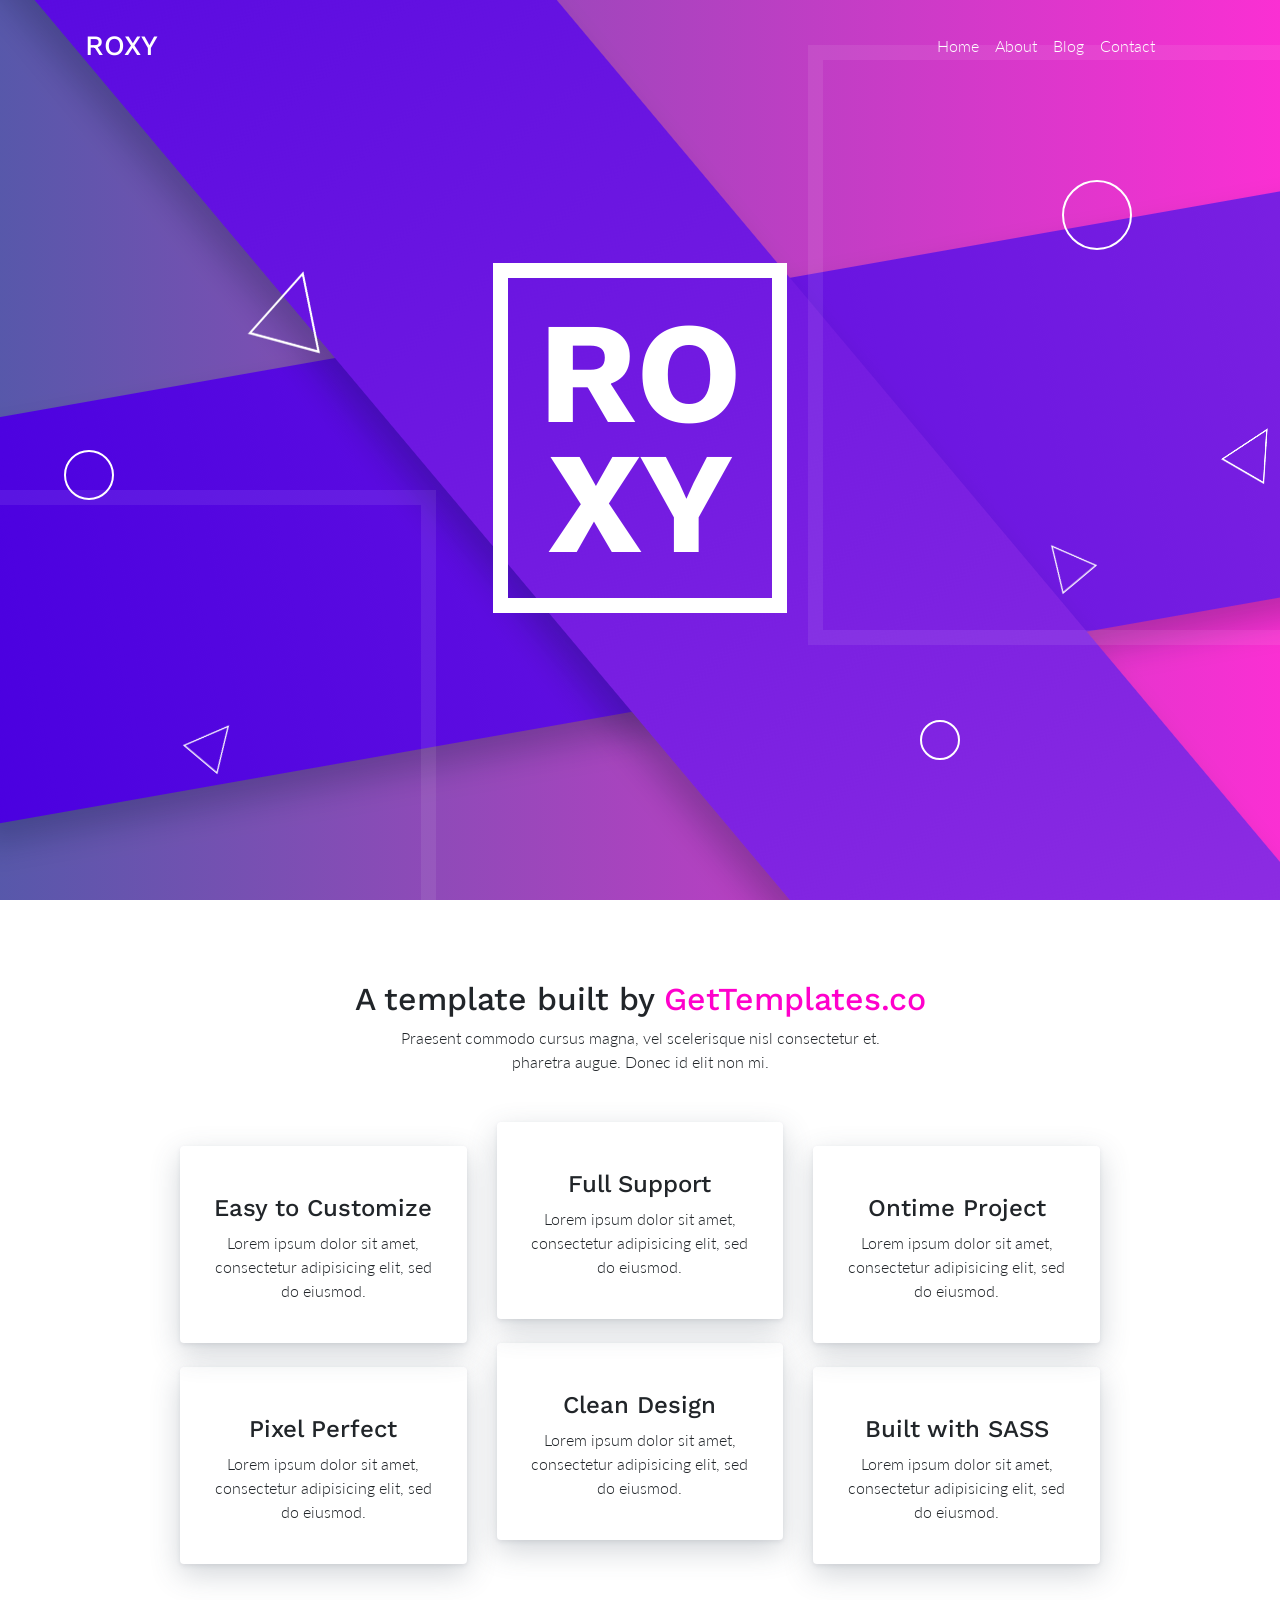
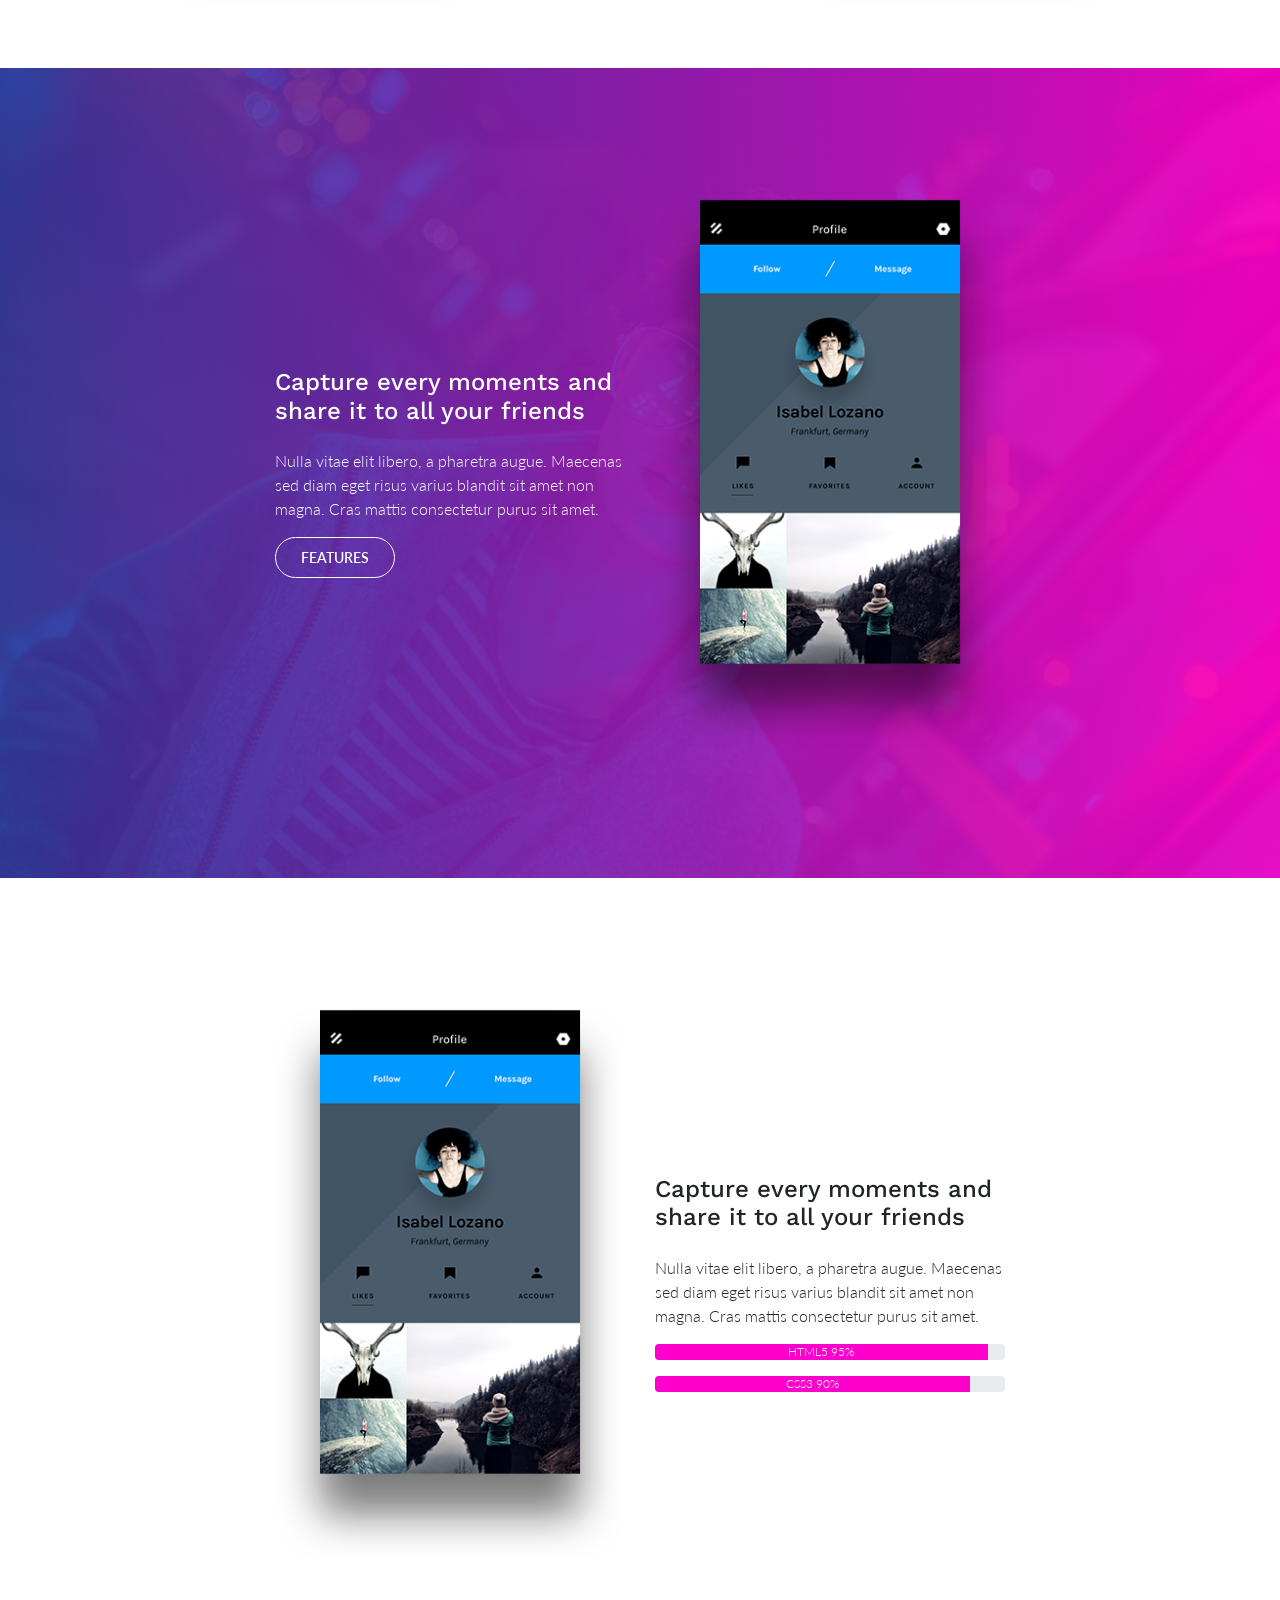
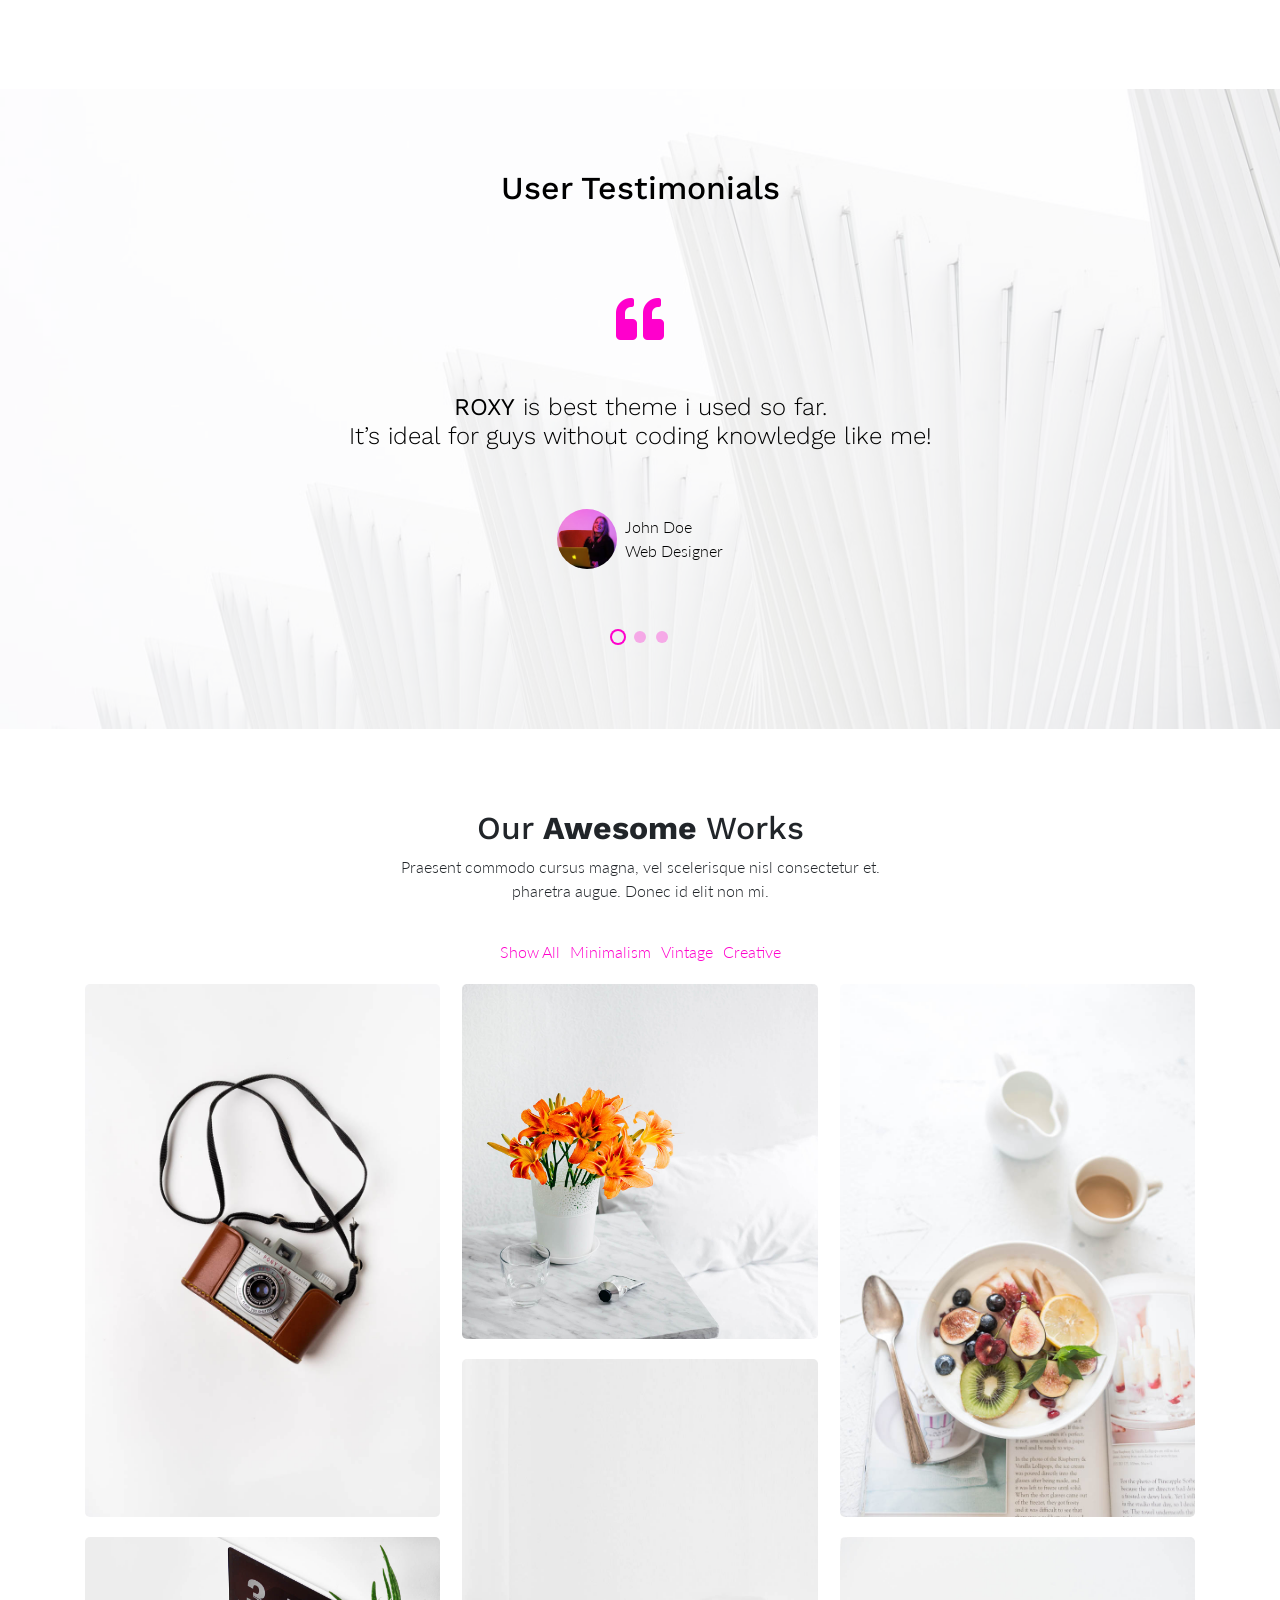
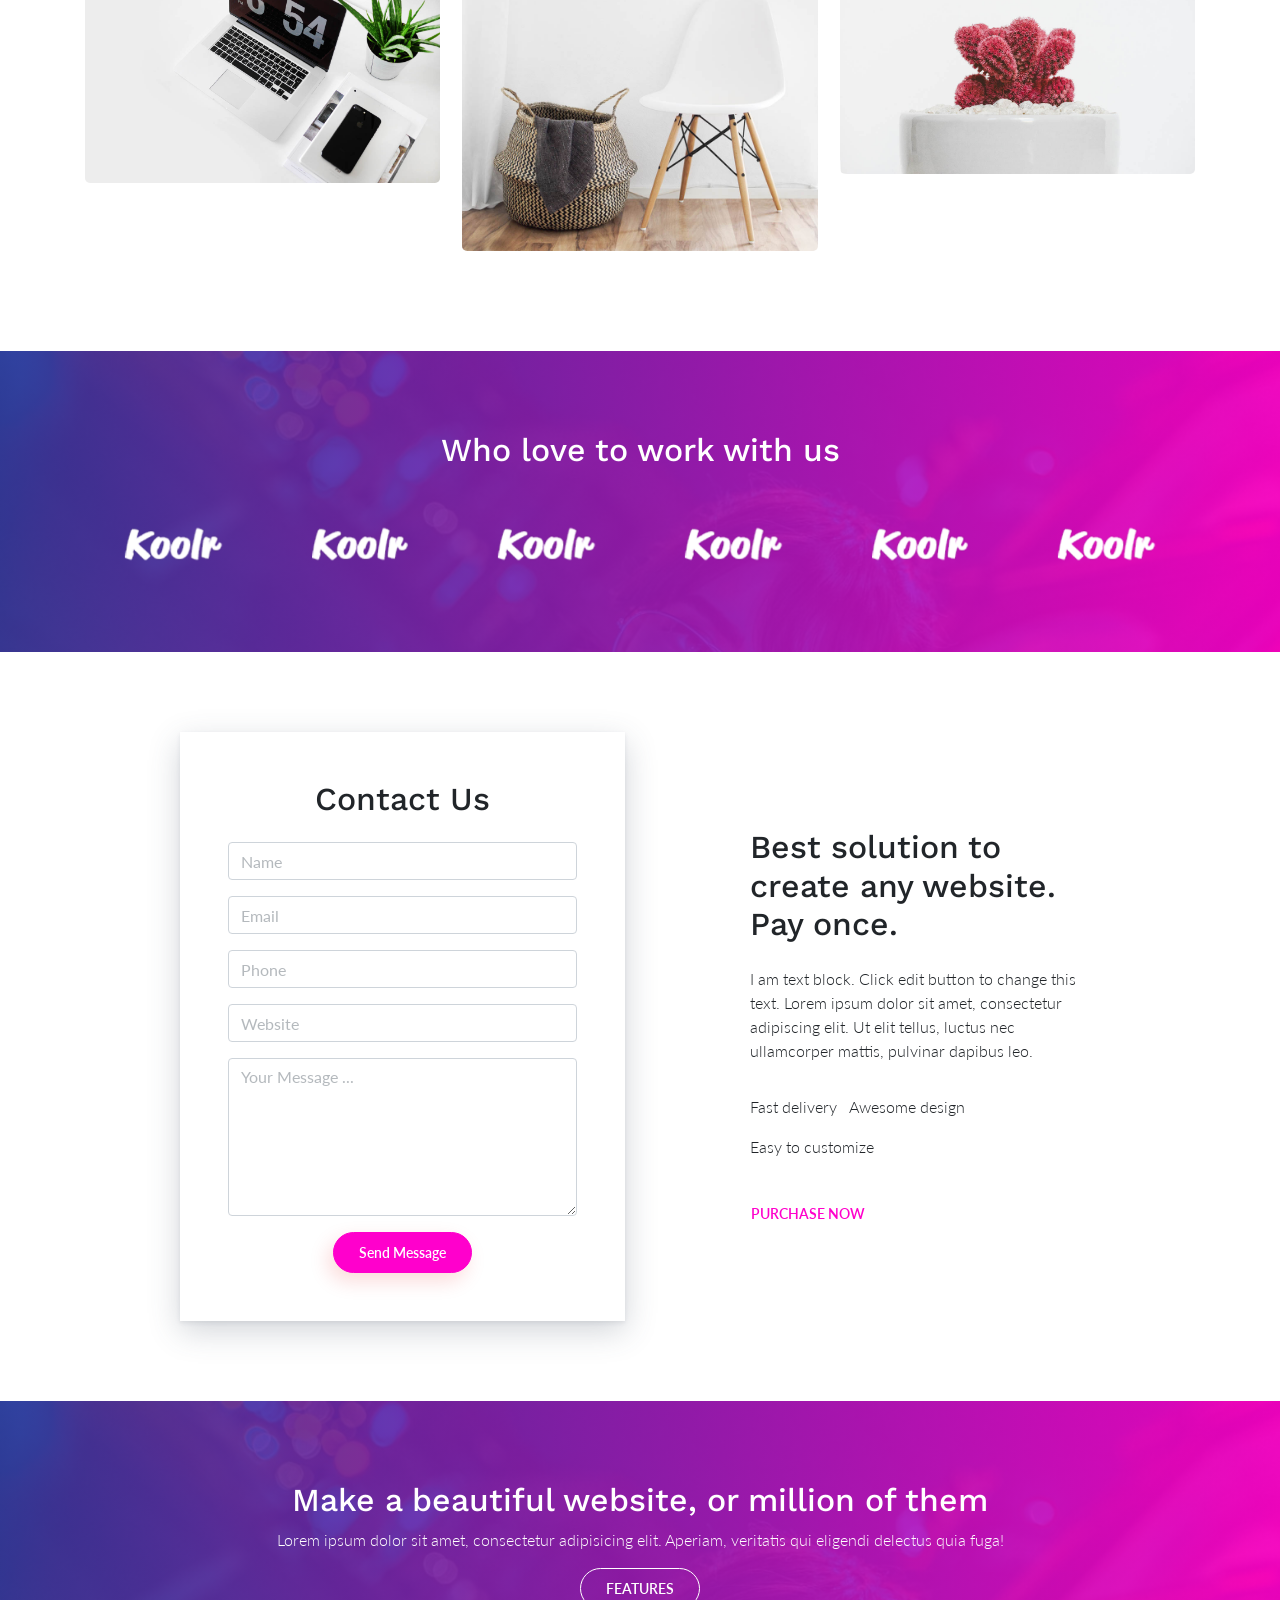
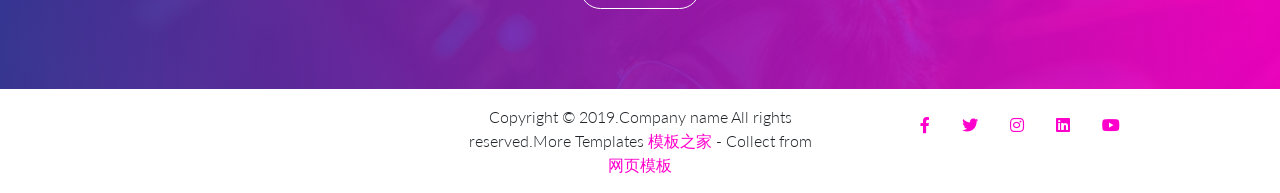
<file: index.html>
<!DOCTYPE html>
<html lang="en">

<head>
    <meta charset="utf-8">
    <meta http-equiv="X-UA-Compatible" content="IE=edge">
    <title>Home</title>
    <meta name="description" content="Roxy">
    <meta name="viewport" content="width=device-width, initial-scale=1, shrink-to-fit=no">

    <!-- External CSS -->
    <link rel="stylesheet" href="vendor/bootstrap/bootstrap.min.css">
    <link rel="stylesheet" href="vendor/select2/select2.min.css">
    <link rel="stylesheet" href="vendor/owlcarousel/owl.carousel.min.css">
    <link rel="stylesheet" href="vendor/lightcase/lightcase.css">
     <link rel="stylesheet" href="css/aos.css" />

    <!-- Fonts -->
    <link href="https://fonts.googleapis.com/css?family=Lato:300,400|Work+Sans:300,400,700" rel="stylesheet">

    <!-- CSS -->
    <link rel="stylesheet" href="css/style.min.css">
    <link rel="stylesheet" href="https://cdn.linearicons.com/free/1.0.0/icon-font.min.css">
    <link rel="stylesheet" href="https://use.fontawesome.com/releases/v5.8.1/css/all.css" integrity="sha384-50oBUHEmvpQ+1lW4y57PTFmhCaXp0ML5d60M1M7uH2+nqUivzIebhndOJK28anvf" crossorigin="anonymous">

    <!-- Modernizr JS for IE8 support of HTML5 elements and media queries -->
    <script src="js/modernizr.js"></script>

</head>
<body data-spy="scroll" data-target="#navbar" class="static-layout">
	<nav id="header-navbar" class="navbar navbar-expand-lg py-4">
    <div class="container">
        <a class="navbar-brand d-flex align-items-center text-white" href="/">
            <h3 class="font-weight-bolder mb-0">ROXY</h3>
        </a>
        <button class="navbar-toggler" type="button" data-toggle="collapse" data-target="#navbar-nav-header" aria-controls="navbar-nav-header" aria-expanded="false" aria-label="Toggle navigation">
            <span class="lnr lnr-menu"></span>
        </button>
        <div class="collapse navbar-collapse" id="navbar-nav-header">
            <ul class="navbar-nav ml-auto">
                <li class="nav-item">
                    <a class="nav-link" href="/">Home</a>
                </li>
                <li class="nav-item">
                    <a class="nav-link" href="about.html">About</a>
                </li>
                <li class="nav-item">
                    <a class="nav-link" href="blog.html">Blog</a>
                </li>
                <li class="nav-item">
                    <a class="nav-link" href="contact.html">Contact</a>
                </li>
                <li class="nav-item">
                    <a id="side-search-open" class="nav-link" href="#">
                        <span class="lnr lnr-magnifier"></span>
                    </a>
                </li>
                 <li class="nav-item only-desktop">
                    <a class="nav-link" id="side-nav-open" href="#">
                        <span class="lnr lnr-menu"></span>
                    </a>
                </li>
            </ul>
        </div>
    </div>
</nav>

<div id="side-nav" class="sidenav">
	<a href="javascript:void(0)" id="side-nav-close">&times;</a>
	
	<div class="sidenav-content">
		<p>
			Kuncen WB1, Wirobrajan 10010, DIY
		</p>
		<p>
			<span class="fs-16 primary-color">(+68) 120034509</span>
		</p>
		<p>info@yourdomain.com</p>
	</div>
</div><div id="side-search" class="sidenav">
	<a href="javascript:void(0)" id="side-search-close">&times;</a>
	<div class="sidenav-content">
		<form action="">

			<div class="input-group md-form form-sm form-2 pl-0">
			  <input class="form-control my-0 py-1 red-border" type="text" placeholder="Search" aria-label="Search">
			  <div class="input-group-append">
			    <button class="input-group-text red lighten-3" id="basic-text1">
			    	<span class="lnr lnr-magnifier"></span>
			    </button>
			  </div>
			</div>

		</form>
	</div>
	
</div>	<div class="jumbotron d-flex align-items-center">
  <div class="container text-center">
    <h1 class="display-1 mb-4">RO<br>XY</h1>
  </div>
  <div class="rectangle-1"></div>
  <div class="rectangle-2"></div>
  <div class="rectangle-transparent-1"></div>
  <div class="rectangle-transparent-2"></div>
  <div class="circle-1"></div>
  <div class="circle-2"></div>
  <div class="circle-3"></div>
  <div class="triangle triangle-1">
  	<img src="img/obj_triangle.png" alt="">
  </div>
  <div class="triangle triangle-2">
  	<img src="img/obj_triangle.png" alt="">
  </div>
  <div class="triangle triangle-3">
  	<img src="img/obj_triangle.png" alt="">
  </div>
  <div class="triangle triangle-4">
  	<img src="img/obj_triangle.png" alt="">
  </div>
</div>	<!-- Features Section-->
<section id="features" class="bg-white">
    <div class="container">
        <div class="section-content">
            <!-- Section Title -->
            <div class="title-wrap mb-5" data-aos="fade-up">
                <h2 class="section-title">
                    A template built by <a href="https://gettemplates.co" target="_blank">GetTemplates.co</a>
                </h2>
                <p class="section-sub-title">Praesent commodo cursus magna, vel scelerisque nisl consectetur et. <br> pharetra augue. Donec id elit non mi.</p>
            </div>
            <!-- End of Section Title -->
            <div class="row">
                <!-- Features Holder-->
                <div class="col-md-10 offset-md-1 features-holder">
                    <div class="row">
                        <!-- Features Item -->
                        <div class="col-md-4 col-sm-12 text-center mt-4">
                            <div class="shadow rounded feature-item p-4 mb-4" data-aos="fade-up">
                                <div class="my-4">
                                    <i class="lnr lnr-cog fs-40"></i>
                                </div>
                                <h4>Easy to Customize</h4>
                                <p>Lorem ipsum dolor sit amet, consectetur adipisicing elit, sed do eiusmod.</p>
                            </div>
                            <div class="shadow rounded feature-item p-4 mb-4" data-aos="fade-up">
                                <div class="my-4">
                                    <i class="lnr lnr-frame-contract fs-40"></i>
                                </div>
                                <h4>Pixel Perfect</h4>
                                <p>Lorem ipsum dolor sit amet, consectetur adipisicing elit, sed do eiusmod.</p>
                            </div>
                        </div>
                        <!-- End of Feature Item -->
                        <!-- Features Item -->
                        <div class="col-md-4 col-sm-12 text-center">
                            <div class="shadow rounded feature-item p-4 mb-4" data-aos="fade-up">
                                <div class="my-4">
                                    <i class="lnr lnr-bubble fs-40"></i>
                                </div>
                                <h4>Full Support</h4>
                                <p>Lorem ipsum dolor sit amet, consectetur adipisicing elit, sed do eiusmod.</p>
                            </div>
                            <div class="shadow rounded feature-item p-4 mb-4" data-aos="fade-up">
                                <div class="my-4">
                                    <i class="lnr lnr-magic-wand fs-40"></i>
                                </div>
                                <h4>Clean Design</h4>
                                <p>Lorem ipsum dolor sit amet, consectetur adipisicing elit, sed do eiusmod.</p>
                            </div>
                        </div>
                        <!-- End of Feature Item -->
                        <!-- Features Item -->
                        <div class="col-md-4 col-sm-12 text-center mt-4">
                            <div class="shadow rounded feature-item p-4 mb-4" data-aos="fade-up">
                                <div class="my-4">
                                    <i class="lnr lnr-clock fs-40"></i>
                                </div>
                                <h4>Ontime Project</h4>
                                <p>Lorem ipsum dolor sit amet, consectetur adipisicing elit, sed do eiusmod.</p>
                            </div>
                            <div class="shadow rounded feature-item p-4 mb-4" data-aos="fade-up">
                                <div class="my-4">
                                    <i class="lnr lnr-thumbs-up fs-40"></i>
                                </div>
                                <h4>Built with SASS</h4>
                                <p>Lorem ipsum dolor sit amet, consectetur adipisicing elit, sed do eiusmod.</p>
                            </div>
                        </div>
                        <!-- End of Feature Item -->
                    </div>
                </div>
                <!-- End of Features Holder-->
            </div>
        </div>
    </div>
</section>
<!-- End of Features Section-->	<section id="section-featurettes" class="featurettes overlay bg-fixed" style="background-image: url(img/bg.jpg);">

    <div class="container">
        <div class="section-content">
            <div class="row">
                <div class="col-md-12">
                    <div class="row align-items-center text-white">

                        <div class="col-md-4 offset-md-2 col-sm-6" data-aos="fade-right">
                            <h4 class="mb-4">Capture every moments and share it to all your friends</h4>
                            <p>Nulla vitae elit libero, a pharetra augue. Maecenas sed diam eget risus varius blandit sit amet non magna. Cras mattis consectetur purus sit amet.</p>
                            <button type="button" class="btn btn-outline-primary">FEATURES</button>
                        </div><!--/ .col-md-4.col-md-offset-2.col-sm-6 -->

                        <div class="col-md-4 offset-md-right-2 col-sm-6" data-aos="flip-right">
                            <img class="my-5" src="img/app-profile-mockup.png" alt="">
                        </div><!--/ .col-md-4.col-md-offset-right-2.col-sm-6 -->

                    </div><!--/ .featurettes-item -->

                </div><!--/ .col-md-12 -->

            </div><!--/ .row -->
        </div>
    </div><!--/ .container -->

</section>	<section id="section-featurettes" class="featurettes">

    <div class="container">
        <div class="section-content">
            <div class="row">
                <div class="col-md-12">
                    <div class="row align-items-center">

                        <div class="col-md-4 offset-md-2 col-sm-6" data-aos="flip-left">
                            <img class="my-5" src="img/app-profile-mockup.png" alt="">
                        </div><!--/ .col-md-4.col-md-offset-right-2.col-sm-6 -->

                        <div class="col-md-4 offset-md-right-2 col-sm-6" data-aos="fade-left">
                            <h4 class="mb-4">Capture every moments and share it to all your friends</h4>
                            <p>Nulla vitae elit libero, a pharetra augue. Maecenas sed diam eget risus varius blandit sit amet non magna. Cras mattis consectetur purus sit amet.</p>
                            <div class="progress mb-3">
                                <div class="progress-bar" role="progressbar" style="width: 95%;" aria-valuenow="95" aria-valuemin="0" aria-valuemax="100">HTML5 95%</div>
                            </div>
                            <div class="progress">
                                <div class="progress-bar" role="progressbar" style="width: 90%;" aria-valuenow="90" aria-valuemin="0" aria-valuemax="100">CSS3 90%</div>
                            </div>
                        </div><!--/ .col-md-4.col-md-offset-2.col-sm-6 -->

                    </div><!--/ .featurettes-item -->

                </div><!--/ .col-md-12 -->

            </div><!--/ .row -->
        </div>
    </div><!--/ .container -->

</section>	<!-- Testimonial Section-->
<section id="testimonial" class="section-padding bg-fixed bg-white overlay" style="background-image: url(img/bg-white.jpg);">
    <div class="container">
        <div class="section-content" data-aos="fade-up">
            <div class="heading-section text-center">
                <h2>
                    User Testimonials
                </h2>
            </div>
            <div class="row">
                <!-- Testimonial -->
                <div class="testi-content testi-carousel owl-carousel">
                    <div class="testi-item text-center">
                        <i class="testi-icon fa fa-3x fa-quote-left"></i>
                        <h4 class="testi-text"><b>ROXY</b> is best theme i used so far.<br> It’s ideal for guys without coding knowledge like me!</h4>
                        <div class="testi-meta-inner d-flex justify-content-center align-items-center">
                            <div class="testi-img mr-2">
                                <img src="img/testi-1.jpg" alt="">
                            </div>
                            <div class="testi-details">
                                <p class="testi-author mb-0 font-weight-bolder">John Doe</p>
                                <p class="testi-desc mb-0">Web Designer</p>
                            </div>
                        </div>
                        
                    </div>
                    <div class="testi-item text-center">
                        <i class="testi-icon fa fa-3x fa-quote-left"></i>
                        <h4 class="testi-text">Lorem ipsum dolor sit amet, consectetur adipisicing elit. Adipisci <br> non doloribus ut, alias doloremque perspiciatis.</h4>
                        <div class="testi-meta-inner d-flex justify-content-center align-items-center">
                            <div class="testi-img mr-2">
                                <img src="img/testi-1.jpg" alt="">
                            </div>
                            <div class="testi-details">
                                <p class="testi-author mb-0 font-weight-bolder">John Doe</p>
                                <p class="testi-desc mb-0">Web Designer</p>
                            </div>
                        </div>
                    </div>
                     <div class="testi-item text-center">
                        <i class="testi-icon fa fa-3x fa-quote-left"></i>
                        <h4 class="testi-text">Lorem ipsum dolor sit amet, consectetur adipisicing elit. Adipisci <br> non doloribus ut, alias doloremque perspiciatis.</h4>
                        <div class="testi-meta-inner d-flex justify-content-center align-items-center">
                            <div class="testi-img mr-2">
                                <img src="img/testi-1.jpg" alt="">
                            </div>
                            <div class="testi-details">
                                <p class="testi-author mb-0 font-weight-bolder">John Doe</p>
                                <p class="testi-desc mb-0">Web Designer</p>
                            </div>
                        </div>
                    </div>
                </div>
                <!-- End of Testimonial -->
            </div>
        </div>
    </div>
</section>
<!-- End of Testimonial Section-->	<!-- Portfolio Section -->
<section id="portfolio" class="bg-white">
    <div class="container">
        <div class="section-content">
            <!-- Section Title -->
            <div class="title-wrap">
                <h2 class="section-title">Our <b>Awesome</b> Works</h2>
                <p class="section-sub-title">Praesent commodo cursus magna, vel scelerisque nisl consectetur et. <br> pharetra augue. Donec id elit non mi.</p>
            </div>
            <!-- End of Section Title -->
            <div class="row">
                <!-- Portfolio Holder -->
                <div class="col-md-12 portfolio-holder mt-3">
                    <!-- Btn Filter -->
                    <div class="filter-button-group btn-filter d-flex justify-content-center">
                        <a tabindex="0" class="is-checked" data-filter="*">Show All</a>
                        <a tabindex="0" data-filter=".minimalism">Minimalism</a>
                        <a tabindex="0" data-filter=".vintage">Vintage</a>
                        <a tabindex="0" data-filter=".creative">Creative</a>
                    </div>
                    <!-- End of Btn Filter -->
                    <!-- Portfolio Content -->
                    <div class="grid-portfolio">
                        <div class="grid-sizer"></div>
                        <div class="gutter-sizer"></div>
                        <!-- Portfolio Item -->
                        <div class="grid-item minimalism" data-aos="fade-up">
                            <div class="grid-item-wrapper">
                                <img src="img/photo-1.jpg" alt="portfolio-img" class="portfolio-item">
                                <div class="grid-info">
                                    <div class="grid-link d-flex justify-content-center">
                                        <a class="img-pop" data-rel="lightcase" href="img/photo-1.jpg" title="Photo-1">
                                            <span class="lnr lnr-move"></span>
                                        </a>
                                        <a class="ext-link" href="https://unsplash.com/" target="_blank">
                                            <span class="lnr lnr-link"></span>
                                        </a>
                                    </div>
                                    <div class="grid-title">
                                        <h4>Camera</h4>
                                    </div>
                                </div>

                            </div>
                        </div>
                        <!-- End of Portfolio Item -->
                        <!-- Portfolio Item -->
                        <div class="grid-item vintage" data-aos="fade-up">
                            <div class="grid-item-wrapper">
                                <img src="img/photo-6.jpg" alt="portfolio-img" class="portfolio-item">
                                <div class="grid-info">
                                    <div class="grid-link d-flex justify-content-center">
                                        <a class="img-pop" data-rel="lightcase" href="img/photo-6.jpg" title="Ship">
                                            <span class="lnr lnr-move"></span>
                                        </a>
                                        <a class="ext-link" href="https://unsplash.com/" target="_blank">
                                            <span class="lnr lnr-link"></span>
                                        </a>
                                    </div>
                                    <div class="grid-title">
                                        <h4>Flower</h4>
                                    </div>
                                </div>

                            </div>
                        </div>
                        <!-- End of Portfolio Item -->
                        <!-- Portfolio Item -->
                        <div class="grid-item creative grid-item-height" data-aos="fade-up">
                            <div class="grid-item-wrapper">
                                <img src="img/photo-2.jpg" alt="portfolio-img" class="portfolio-item">
                                <div class="grid-info">
                                    <div class="grid-link d-flex justify-content-center">
                                        <a class="img-pop" data-rel="lightcase" href="img/photo-2.jpg" title="Tracy Portrait">
                                            <span class="lnr lnr-move"></span>
                                        </a>
                                        <a class="ext-link" href="https://unsplash.com/" target="_blank">
                                            <span class="lnr lnr-link"></span>
                                        </a>
                                    </div>
                                    <div class="grid-title">
                                        <h4>Breakfast</h4>
                                    </div>
                                </div>

                            </div>
                        </div>
                        <!-- End of Portfolio Item -->
                        <!-- Portfolio Item -->
                        <div class="grid-item creative" data-aos="fade-up">
                            <div class="grid-item-wrapper">
                                <img src="img/photo-7.jpg" alt="portfolio-img" class="portfolio-item">
                                <div class="grid-info">
                                    <div class="grid-link d-flex justify-content-center">
                                        <a class="img-pop" data-rel="lightcase" href="img/photo-7.jpg" title="Guitar">
                                            <span class="lnr lnr-move"></span>
                                        </a>
                                        <a class="ext-link" href="https://unsplash.com/" target="_blank">
                                            <span class="lnr lnr-link"></span>
                                        </a>
                                    </div>
                                    <div class="grid-title">
                                        <h4>Chair</h4>
                                    </div>
                                </div>

                            </div>
                        </div>
                        <!-- End of Portfolio Item -->
                        <!-- Portfolio Item -->
                        <div class="grid-item vintage" data-aos="fade-up">
                            <div class="grid-item-wrapper">
                                <img src="img/photo-4.jpg" alt="portfolio-img" class="portfolio-item">
                                <div class="grid-info">
                                    <div class="grid-link d-flex justify-content-center">
                                        <a class="img-pop" data-rel="lightcase" href="img/photo-4.jpg" title="Bookself">
                                            <span class="lnr lnr-move"></span>
                                        </a>
                                        <a class="ext-link" href="https://unsplash.com/" target="_blank">
                                            <span class="lnr lnr-link"></span>
                                        </a>
                                    </div>
                                    <div class="grid-title">
                                        <h4>Hidden Book</h4>
                                    </div>
                                </div>

                            </div>
                        </div>
                        <!-- End of Portfolio Item -->
                        <!-- Portfolio Item -->
                        <div class="grid-item creative" data-aos="fade-up">
                            <div class="grid-item-wrapper">
                                <img src="img/photo-9.jpg" alt="portfolio-img" class="portfolio-item">
                                <div class="grid-info">
                                    <div class="grid-link d-flex justify-content-center">
                                        <a class="img-pop" data-rel="lightcase" href="img/photo-9.jpg" title="Guitar">
                                            <span class="lnr lnr-move"></span>
                                        </a>
                                        <a class="ext-link" href="https://unsplash.com/" target="_blank">
                                            <span class="lnr lnr-link"></span>
                                        </a>
                                    </div>
                                    <div class="grid-title">
                                        <h4>Red</h4>
                                    </div>
                                </div>

                            </div>
                        </div>
                        <!-- End of Portfolio Item -->
                    </div>
                    <!-- End of Portfolio Content -->
                </div>
                <!-- End of Portfolio Holder -->
            </div>
        </div>
    </div>
</section>
<!-- End of Portfolio Section -->	<!-- Client Section -->
<section id="client" class="overlay bg-fixed" style="background-image: url(img/bg.jpg);">
    <div class="container">
        <div class="section-content" data-aos="fade-up">
            <div class="row ">
                <div class="col-md-12">
                    <!-- Section Title -->
                    <div class="title-wrap mb-5">
                        <h2>Who love to <span> work</span> with us</h2>
                    </div>
                    <!-- End of Section Title -->
                </div>
                <!-- Client Holder -->
                <div class="col-md-12 client-holder">
                    <div class="client-slider owl-carousel">
                        <div class="client-item">
                            <img class="img-responsive" src="img/client.png" alt=" ">
                        </div>
                        <div class="client-item">
                            <img class="img-responsive" src="img/client.png" alt=" ">
                        </div>
                        <div class="client-item">
                            <img class="img-responsive" src="img/client.png" alt=" ">
                        </div>
                        <div class="client-item">
                            <img class="img-responsive" src="img/client.png" alt=" ">
                        </div>
                        <div class="client-item">
                            <img class="img-responsive" src="img/client.png" alt=" ">
                        </div>
                        <div class="client-item">
                            <img class="img-responsive" src="img/client.png" alt=" ">
                        </div>
                    </div>
                    <!-- End of Client Holder -->
                </div>
            </div>
        </div>
</section>
<!-- End of Client Section -->	<!-- Reservation Section -->
<section id="reservation" class="bg-white section-content">
    <div class="container">
        <div class="row align-items-center">
            <div class="col-lg-5 offset-lg-1 mb-5 mb-lg-0" data-aos="fade-right">
                <div class="bg-white p-5 shadow">
                    <div class="heading-section text-center">
                        <h2 class="mb-4">
                            Contact Us
                        </h2>
                    </div>
                    <form method="post" name="contact-us" action="">
                        <div class="row">
                            <div class="col-md-12 form-group">
                                <input type="text" class="form-control" id="name" name="name" placeholder="Name">
                            </div>
                            <div class="col-md-12 form-group">
                                <input type="text" class="form-control" id="email" name="email" placeholder="Email">
                            </div>
                            <div class="col-md-12 form-group">
                                <input type="number" class="form-control" id="phoneNumber" name="phoneNumber" placeholder="Phone">
                            </div>
                            <div class="col-md-12 form-group">
                                <input type="text" class="form-control" id="websiteUrl" name="websiteUrl" placeholder="Website">
                            </div>
                            <div class="col-md-12 form-group">
                                <textarea class="form-control" id="message" name="message" rows="6" placeholder="Your Message ..."></textarea>
                            </div>
                            <div class="col-md-12 text-center">
                                <button class="btn btn-primary btn-shadow btn-lg" type="submit" name="submit">Send Message</button>
                            </div>
                        </div>
                    </form>
                </div>
            </div>
            <div class="col-lg-4 offset-lg-1" data-aos="fade-left">
                <h2 class="mb-4">
                    Best solution to create any website. Pay once.
                </h2>
                <p class="mb-4">I am text block. Click edit button to change this text. Lorem ipsum dolor sit amet, consectetur adipiscing elit. Ut elit tellus, luctus nec ullamcorper mattis, pulvinar dapibus leo.</p>

                <ul class="list-inline py-2">
                    <li class="list-inline-item text-center">
                        <span class="lnr fs-40 lnr-rocket"></span>
                        <p>Fast delivery</p>
                    </li>
                    <li class="list-inline-item text-center">
                        <span class="lnr fs-40 lnr-magic-wand"></span>
                        <p>Awesome design</p>
                    </li>
                    <li class="list-inline-item text-center">
                        <span class="lnr fs-40 lnr-cog"></span>
                        <p>Easy to customize</p>
                    </li>
                </ul>

                <a href="#" class="btn btn-link p-0">
                    <span>PURCHASE NOW</span>
                    <span class="lnr lnr-arrow-right"></span>
                </a>
            </div>
        </div>
        
    </div>
</section>
<!-- End of Reservation Section -->	<!-- Features Section-->
<section id="cta" class="bg-fixed overlay" style="background-image: url(img/bg.jpg);">
    <div class="container">
        <div class="section-content" data-aos="fade-up">
            <div class="row">
                <div class="col-md-12 text-center">
                    <h2 class="mb-2">Make a beautiful website, or million of them</h2>
                    <p>Lorem ipsum dolor sit amet, consectetur adipisicing elit. Aperiam, veritatis qui eligendi delectus quia fuga!</p>
                    <a class="btn btn-outline-primary btn-lg">FEATURES</a>
                </div>
            </div>
        </div>
    </div>
</section>
<!-- End of Features Section--></div>
<footer class="mastfoot my-3">
    <div class="inner container">
         <div class="row">
         	<div class="col-lg-4 col-md-12 d-flex align-items-center">
         		
         	</div>
         	<div class="col-lg-4 col-md-12 d-flex align-items-center">
         		<p class="mx-auto text-center mb-0">Copyright &copy; 2019.Company name All rights reserved.More Templates <a href="http://www.cssmoban.com/" target="_blank" title="模板之家">模板之家</a> - Collect from <a href="http://www.cssmoban.com/" title="网页模板" target="_blank">网页模板</a></p>
         	</div>
           
            <div class="col-lg-4 col-md-12">
            	<nav class="nav nav-mastfoot justify-content-center">
	                <a class="nav-link" href="#">
	                	<i class="fab fa-facebook-f"></i>
	                </a>
	                <a class="nav-link" href="#">
	                	<i class="fab fa-twitter"></i>
	                </a>
	                <a class="nav-link" href="#">
	                	<i class="fab fa-instagram"></i>
	                </a>
	                <a class="nav-link" href="#">
	                	<i class="fab fa-linkedin"></i>
	                </a>
	                <a class="nav-link" href="#">
	                	<i class="fab fa-youtube"></i>
	                </a>
	            </nav>
            </div>
            
        </div>
    </div>
</footer>	<!-- External JS -->
	<script type="text/javascript" src="js/jquery-1.8.3.min.js"></script>
	<script src="vendor/bootstrap/popper.min.js"></script>
	<script src="vendor/bootstrap/bootstrap.min.js"></script>
	<script src="vendor/select2/select2.min.js "></script>
	<script src="vendor/owlcarousel/owl.carousel.min.js"></script>
	<script src="vendor/stellar/jquery.stellar.js" type="text/javascript" charset="utf-8"></script>
	<script src="vendor/isotope/isotope.min.js"></script>
	<script src="vendor/lightcase/lightcase.js"></script>
	<script src="vendor/waypoints/waypoint.min.js"></script>
	 <script src="js/aos.js"></script>
	 
	<!-- Main JS -->
	<script src="js/app.min.js "></script>
	<script src="//localhost:35729/livereload.js"></script>
</body>
</html>
</file>
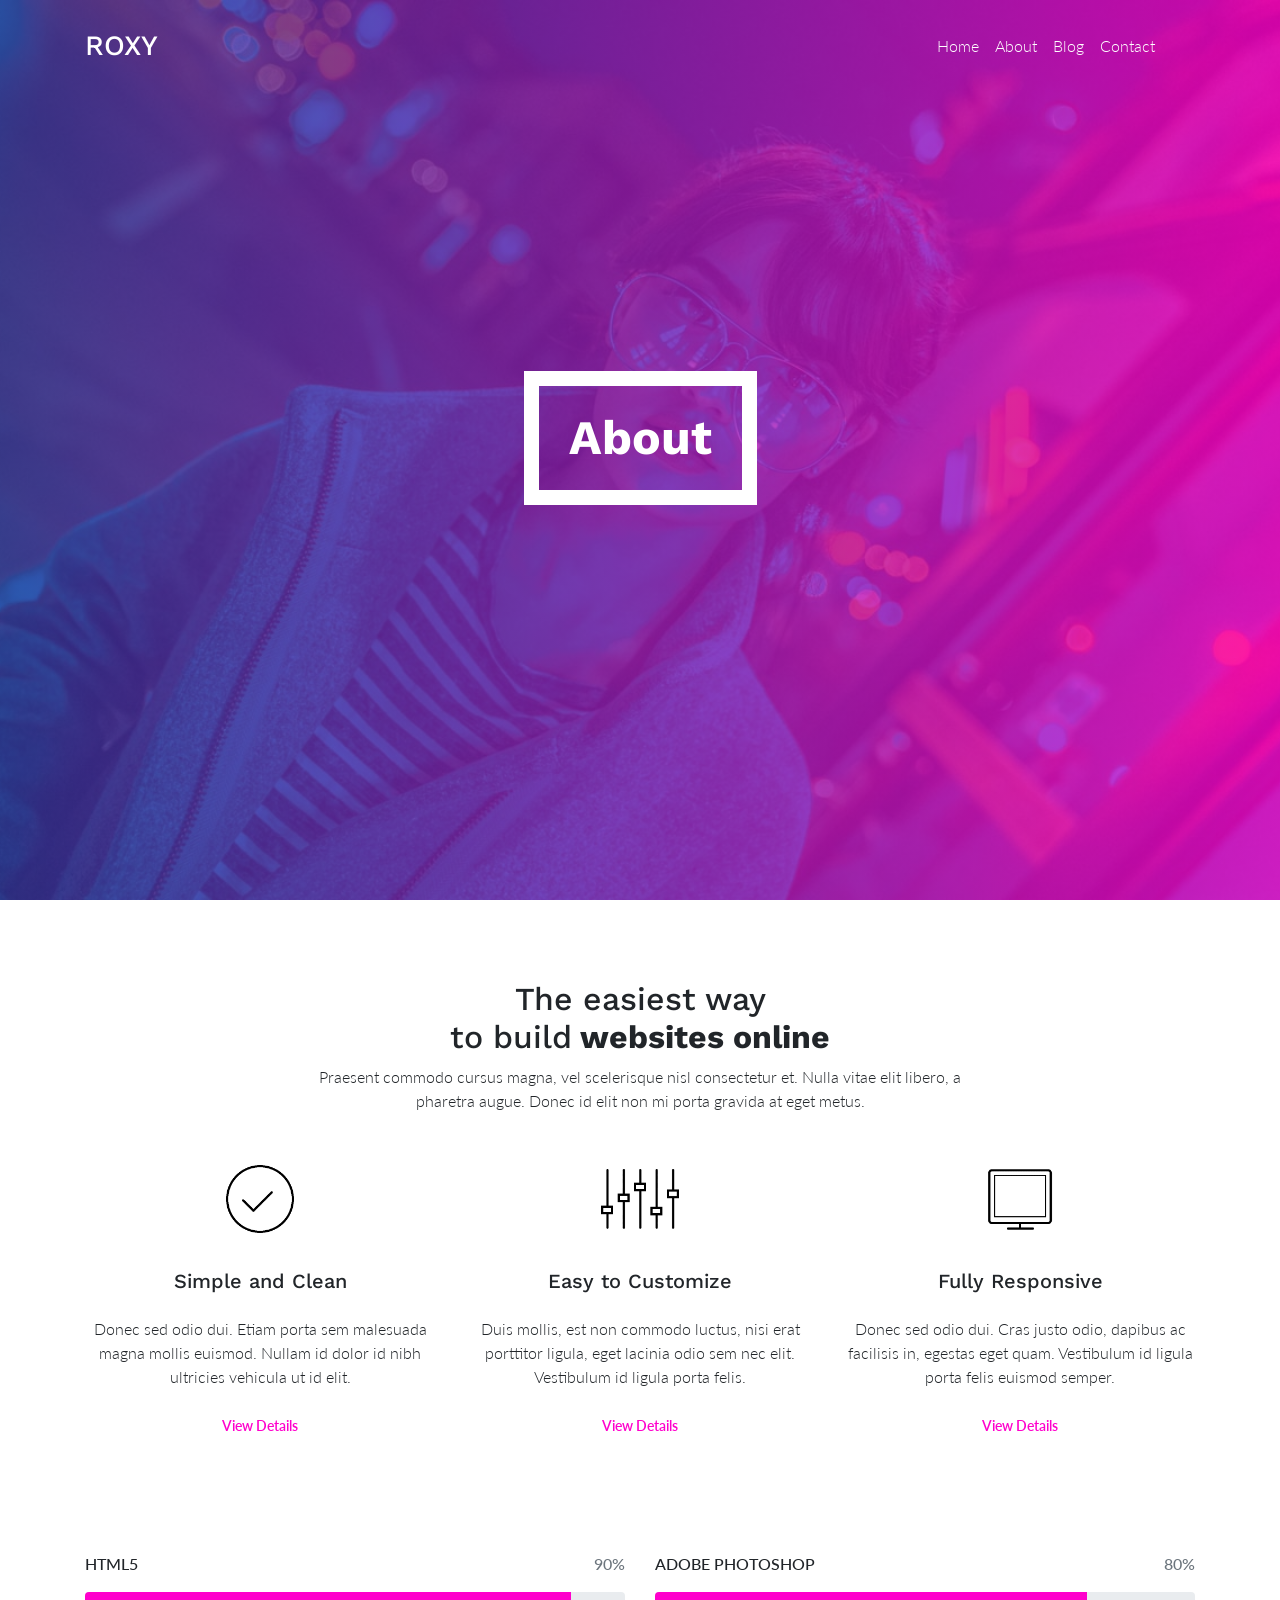
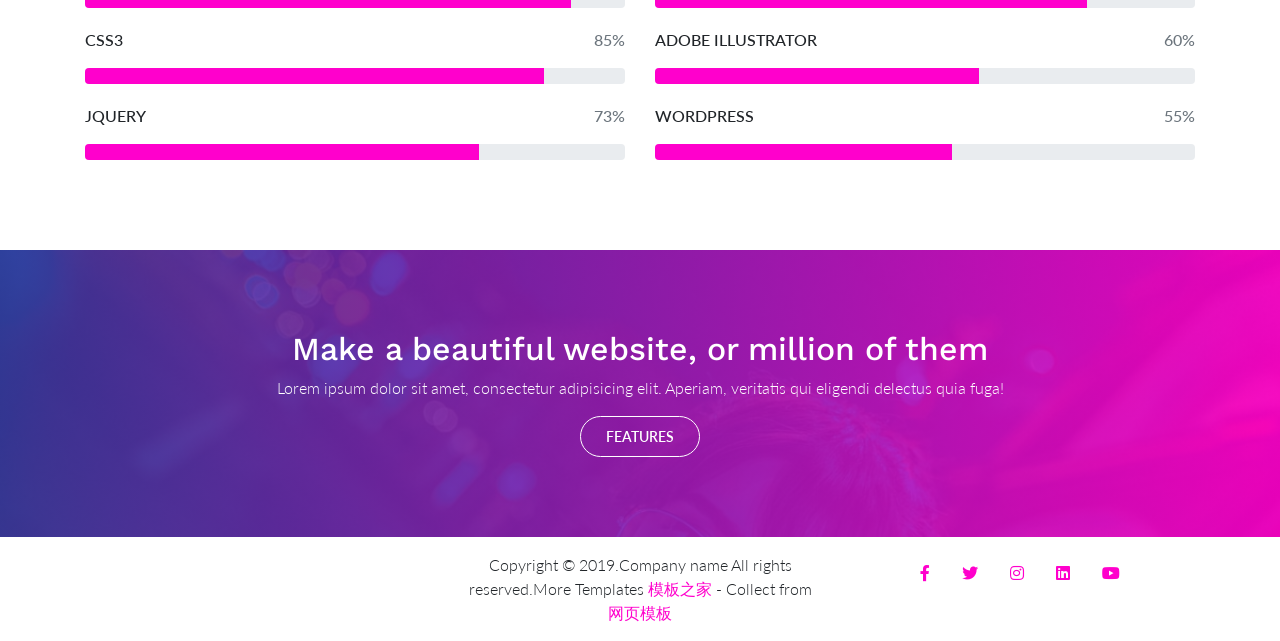
<file: about.html>
<!DOCTYPE html>
<html lang="en">

<head>
    <meta charset="utf-8">
    <meta http-equiv="X-UA-Compatible" content="IE=edge">
    <title></title>
    <meta name="description" content="Roxy">
    <meta name="viewport" content="width=device-width, initial-scale=1, shrink-to-fit=no">

    <!-- External CSS -->
    <link rel="stylesheet" href="vendor/bootstrap/bootstrap.min.css">
    <link rel="stylesheet" href="vendor/select2/select2.min.css">
    <link rel="stylesheet" href="vendor/owlcarousel/owl.carousel.min.css">
    <link rel="stylesheet" href="vendor/lightcase/lightcase.css">
     <link rel="stylesheet" href="css/aos.css" />

    <!-- Fonts -->
    <link href="https://fonts.googleapis.com/css?family=Lato:300,400|Work+Sans:300,400,700" rel="stylesheet">

    <!-- CSS -->
    <link rel="stylesheet" href="css/style.min.css">
    <link rel="stylesheet" href="https://cdn.linearicons.com/free/1.0.0/icon-font.min.css">
    <link rel="stylesheet" href="https://use.fontawesome.com/releases/v5.8.1/css/all.css" integrity="sha384-50oBUHEmvpQ+1lW4y57PTFmhCaXp0ML5d60M1M7uH2+nqUivzIebhndOJK28anvf" crossorigin="anonymous">

    <!-- Modernizr JS for IE8 support of HTML5 elements and media queries -->
    <script src="js/modernizr.js"></script>

</head>
<body data-spy="scroll" data-target="#navbar" class="static-layout">
	<div id="side-nav" class="sidenav">
	<a href="javascript:void(0)" id="side-nav-close">&times;</a>
	
	<div class="sidenav-content">
		<p>
			Kuncen WB1, Wirobrajan 10010, DIY
		</p>
		<p>
			<span class="fs-16 primary-color">(+68) 120034509</span>
		</p>
		<p>info@yourdomain.com</p>
	</div>
</div>	<div id="side-search" class="sidenav">
	<a href="javascript:void(0)" id="side-search-close">&times;</a>
	<div class="sidenav-content">
		<form action="">

			<div class="input-group md-form form-sm form-2 pl-0">
			  <input class="form-control my-0 py-1 red-border" type="text" placeholder="Search" aria-label="Search">
			  <div class="input-group-append">
			    <button class="input-group-text red lighten-3" id="basic-text1">
			    	<span class="lnr lnr-magnifier"></span>
			    </button>
			  </div>
			</div>

		</form>
	</div>
	
</div>	<nav id="header-navbar" class="navbar navbar-expand-lg py-4">
    <div class="container">
        <a class="navbar-brand d-flex align-items-center text-white" href="/">
            <h3 class="font-weight-bolder mb-0">ROXY</h3>
        </a>
        <button class="navbar-toggler" type="button" data-toggle="collapse" data-target="#navbar-nav-header" aria-controls="navbar-nav-header" aria-expanded="false" aria-label="Toggle navigation">
            <span class="lnr lnr-menu"></span>
        </button>
        <div class="collapse navbar-collapse" id="navbar-nav-header">
            <ul class="navbar-nav ml-auto">
                <li class="nav-item">
                    <a class="nav-link" href="/">Home</a>
                </li>
                <li class="nav-item">
                    <a class="nav-link" href="about.html">About</a>
                </li>
                <li class="nav-item">
                    <a class="nav-link" href="blog.html">Blog</a>
                </li>
                <li class="nav-item">
                    <a class="nav-link" href="contact.html">Contact</a>
                </li>
                <li class="nav-item">
                    <a id="side-search-open" class="nav-link" href="#">
                        <span class="lnr lnr-magnifier"></span>
                    </a>
                </li>
                 <li class="nav-item only-desktop">
                    <a class="nav-link" id="side-nav-open" href="#">
                        <span class="lnr lnr-menu"></span>
                    </a>
                </li>
            </ul>
        </div>
    </div>
</nav>

<div id="side-nav" class="sidenav">
	<a href="javascript:void(0)" id="side-nav-close">&times;</a>
	
	<div class="sidenav-content">
		<p>
			Kuncen WB1, Wirobrajan 10010, DIY
		</p>
		<p>
			<span class="fs-16 primary-color">(+68) 120034509</span>
		</p>
		<p>info@yourdomain.com</p>
	</div>
</div><div id="side-search" class="sidenav">
	<a href="javascript:void(0)" id="side-search-close">&times;</a>
	<div class="sidenav-content">
		<form action="">

			<div class="input-group md-form form-sm form-2 pl-0">
			  <input class="form-control my-0 py-1 red-border" type="text" placeholder="Search" aria-label="Search">
			  <div class="input-group-append">
			    <button class="input-group-text red lighten-3" id="basic-text1">
			    	<span class="lnr lnr-magnifier"></span>
			    </button>
			  </div>
			</div>

		</form>
	</div>
	
</div>	<div class="jumbotron jumbotron-single d-flex align-items-center" style="background-image: url(img/bg.jpg)">
  <div class="container text-center">
    <h1 class="display-2 mb-4">About</h1>
  </div>
</div>	<section id="who-we-are" class="bg-white">
    <div class="container">
        <div class="section-content">
            <div class="title-wrap" data-aos="fade-up">
                <h2 class="section-title">The easiest way <br>to build<b> websites online</b></h2>
                <p class="section-sub-title">Praesent commodo cursus magna, vel scelerisque nisl consectetur et. Nulla vitae elit libero, a <br> pharetra augue. Donec id elit non mi porta gravida at eget metus.</p>
            </div>
            
            <div class="row text-center">
                <div class="col-md-4 col-sm-6" data-aos="fade-up">
                    <img class="rounded-circle" src="img/icons/animat-checkmark.gif" alt="Generic placeholder image" width="140" height="140">
                    <h5 class="mb-4">Simple and Clean</h5>
                    <p>Donec sed odio dui. Etiam porta sem malesuada magna mollis euismod. Nullam id dolor id nibh ultricies vehicula ut id elit.</p>
                    <p><a class="btn btn-link" href="#" role="button">View details</a></p>
                </div>
                <!-- /.col-md-4 col-sm-6  -->
                <div class="col-md-4 col-sm-6" data-aos="fade-up" data-aos-delay="200">
                    <img class="rounded-circle" src="img/icons/animat-customize.gif" alt="Generic placeholder image" width="140" height="140">
                    <h5 class="mb-4">Easy to Customize</h5>
                    <p>Duis mollis, est non commodo luctus, nisi erat porttitor ligula, eget lacinia odio sem nec elit. Vestibulum id ligula porta felis.</p>
                    <p><a class="btn btn-link" href="#" role="button">View details</a></p>
                </div>
                <!-- /.col-md-4 col-sm-6  -->
                <div class="col-md-4 col-sm-6" data-aos="fade-up" data-aos-delay="400">
                    <img class="rounded-circle" src="img/icons/animat-responsive.gif" alt="Generic placeholder image" width="140" height="140">
                    <h5 class="mb-4">Fully Responsive</h5>
                    <p>Donec sed odio dui. Cras justo odio, dapibus ac facilisis in, egestas eget quam. Vestibulum id ligula porta felis euismod semper. </p>
                    <p><a class="btn btn-link" href="#" role="button">View details</a></p>
                </div>
                <!-- /.col-md-4 col-sm-6  -->
            </div>
            <!-- /.row -->
        </div>
    </div>
</section>	<section id="skills" class="bg-white">
    <div class="container">
        <div class="section-content pt-0">
            
            <div class="row">
                <div class="col-md-6" data-aos="fade-right">
                    <!-- Skill Item -->
                    <div class="skill-item">
                        <div class="d-flex justify-content-between">
                             <p>HTML5</p>
                            <p class="text-muted">90%</p>
                        </div>
                        <div class="progress" data-percent="90%">
                            <div class="progress-bar" role="progressbar" aria-valuenow="90" aria-valuemin="0" aria-valuemax="100" style="width: 0"></div>
                        </div>
                    </div>
                    <!-- End Skill Item -->
                    <!-- Skill Item -->
                    <div class="skill-item">
                        <div class="d-flex justify-content-between">
                            <p>CSS3</p>
                            <p class="text-muted">85%</p>
                        </div>
                         <div class="progress" data-percent="85%">
                            <div class="progress-bar" role="progressbar" aria-valuenow="85" aria-valuemin="0" aria-valuemax="100" style="width: 0"></div>
                        </div>
                    </div>
                    <!-- End Skill Item -->
                    <!-- Skill Item -->
                    <div class="skill-item">
                        <div class="d-flex justify-content-between">
                            <p>JQUERY</p>
                            <p class="text-muted">73%</p>
                        </div>
                         <div class="progress" data-percent="73%">
                            <div class="progress-bar" role="progressbar" aria-valuenow="73" aria-valuemin="0" aria-valuemax="100" style="width: 0"></div>
                        </div>
                    </div>
                    <!-- End Skill Item -->
                </div>
                <div class="col-md-6" data-aos="fade-left">
                    <!-- Skill Item -->
                    <div class="skill-item">
                        <div class="d-flex justify-content-between">
                            <p>Adobe Photoshop</p>
                            <p class="text-muted">80%</p>
                        </div>
                         <div class="progress" data-percent="80%">
                            <div class="progress-bar" role="progressbar" aria-valuenow="80" aria-valuemin="0" aria-valuemax="100" style="width: 0"></div>
                        </div>
                    </div>
                    <!-- End Skill Item -->
                    <!-- Skill Item -->
                    <div class="skill-item">
                        <div class="d-flex justify-content-between">
                            <p>Adobe Illustrator</p>
                            <p class="text-muted">60%</p>
                        </div>
                         <div class="progress" data-percent="60%">
                            <div class="progress-bar" role="progressbar" aria-valuenow="60" aria-valuemin="0" aria-valuemax="100" style="width: 0"></div>
                        </div>
                    </div>
                    <!-- End Skill Item -->
                    <!-- Skill Item -->
                    <div class="skill-item">
                        <div class="d-flex justify-content-between">
                            <p>Wordpress</p>
                            <p class="text-muted">55%</p>
                        </div>
                         <div class="progress" data-percent="55%">
                            <div class="progress-bar" role="progressbar" aria-valuenow="55" aria-valuemin="0" aria-valuemax="100" style="width: 0"></div>
                        </div>
                    </div>
                    <!-- End Skill Item -->
                </div>
            </div>
        </div>
    </div>
</section>	<!-- Features Section-->
<section id="cta" class="bg-fixed overlay" style="background-image: url(img/bg.jpg);">
    <div class="container">
        <div class="section-content" data-aos="fade-up">
            <div class="row">
                <div class="col-md-12 text-center">
                    <h2 class="mb-2">Make a beautiful website, or million of them</h2>
                    <p>Lorem ipsum dolor sit amet, consectetur adipisicing elit. Aperiam, veritatis qui eligendi delectus quia fuga!</p>
                    <a class="btn btn-outline-primary btn-lg">FEATURES</a>
                </div>
            </div>
        </div>
    </div>
</section>
<!-- End of Features Section--></div>
<footer class="mastfoot my-3">
    <div class="inner container">
         <div class="row">
         	<div class="col-lg-4 col-md-12 d-flex align-items-center">
         		
         	</div>
         	<div class="col-lg-4 col-md-12 d-flex align-items-center">
         		<p class="mx-auto text-center mb-0">Copyright &copy; 2019.Company name All rights reserved.More Templates <a href="http://www.cssmoban.com/" target="_blank" title="模板之家">模板之家</a> - Collect from <a href="http://www.cssmoban.com/" title="网页模板" target="_blank">网页模板</a></p>
         	</div>
           
            <div class="col-lg-4 col-md-12">
            	<nav class="nav nav-mastfoot justify-content-center">
	                <a class="nav-link" href="#">
	                	<i class="fab fa-facebook-f"></i>
	                </a>
	                <a class="nav-link" href="#">
	                	<i class="fab fa-twitter"></i>
	                </a>
	                <a class="nav-link" href="#">
	                	<i class="fab fa-instagram"></i>
	                </a>
	                <a class="nav-link" href="#">
	                	<i class="fab fa-linkedin"></i>
	                </a>
	                <a class="nav-link" href="#">
	                	<i class="fab fa-youtube"></i>
	                </a>
	            </nav>
            </div>
            
        </div>
    </div>
</footer>	<!-- External JS -->
	<script type="text/javascript" src="js/jquery-1.8.3.min.js"></script>
	<script src="vendor/bootstrap/popper.min.js"></script>
	<script src="vendor/bootstrap/bootstrap.min.js"></script>
	<script src="vendor/select2/select2.min.js "></script>
	<script src="vendor/owlcarousel/owl.carousel.min.js"></script>
	<script src="vendor/stellar/jquery.stellar.js" type="text/javascript" charset="utf-8"></script>
	<script src="vendor/isotope/isotope.min.js"></script>
	<script src="vendor/lightcase/lightcase.js"></script>
	<script src="vendor/waypoints/waypoint.min.js"></script>
	 <script src="js/aos.js"></script>
	 
	<!-- Main JS -->
	<script src="js/app.min.js "></script>
	<script src="//localhost:35729/livereload.js"></script>
</body>
</html>
</file>
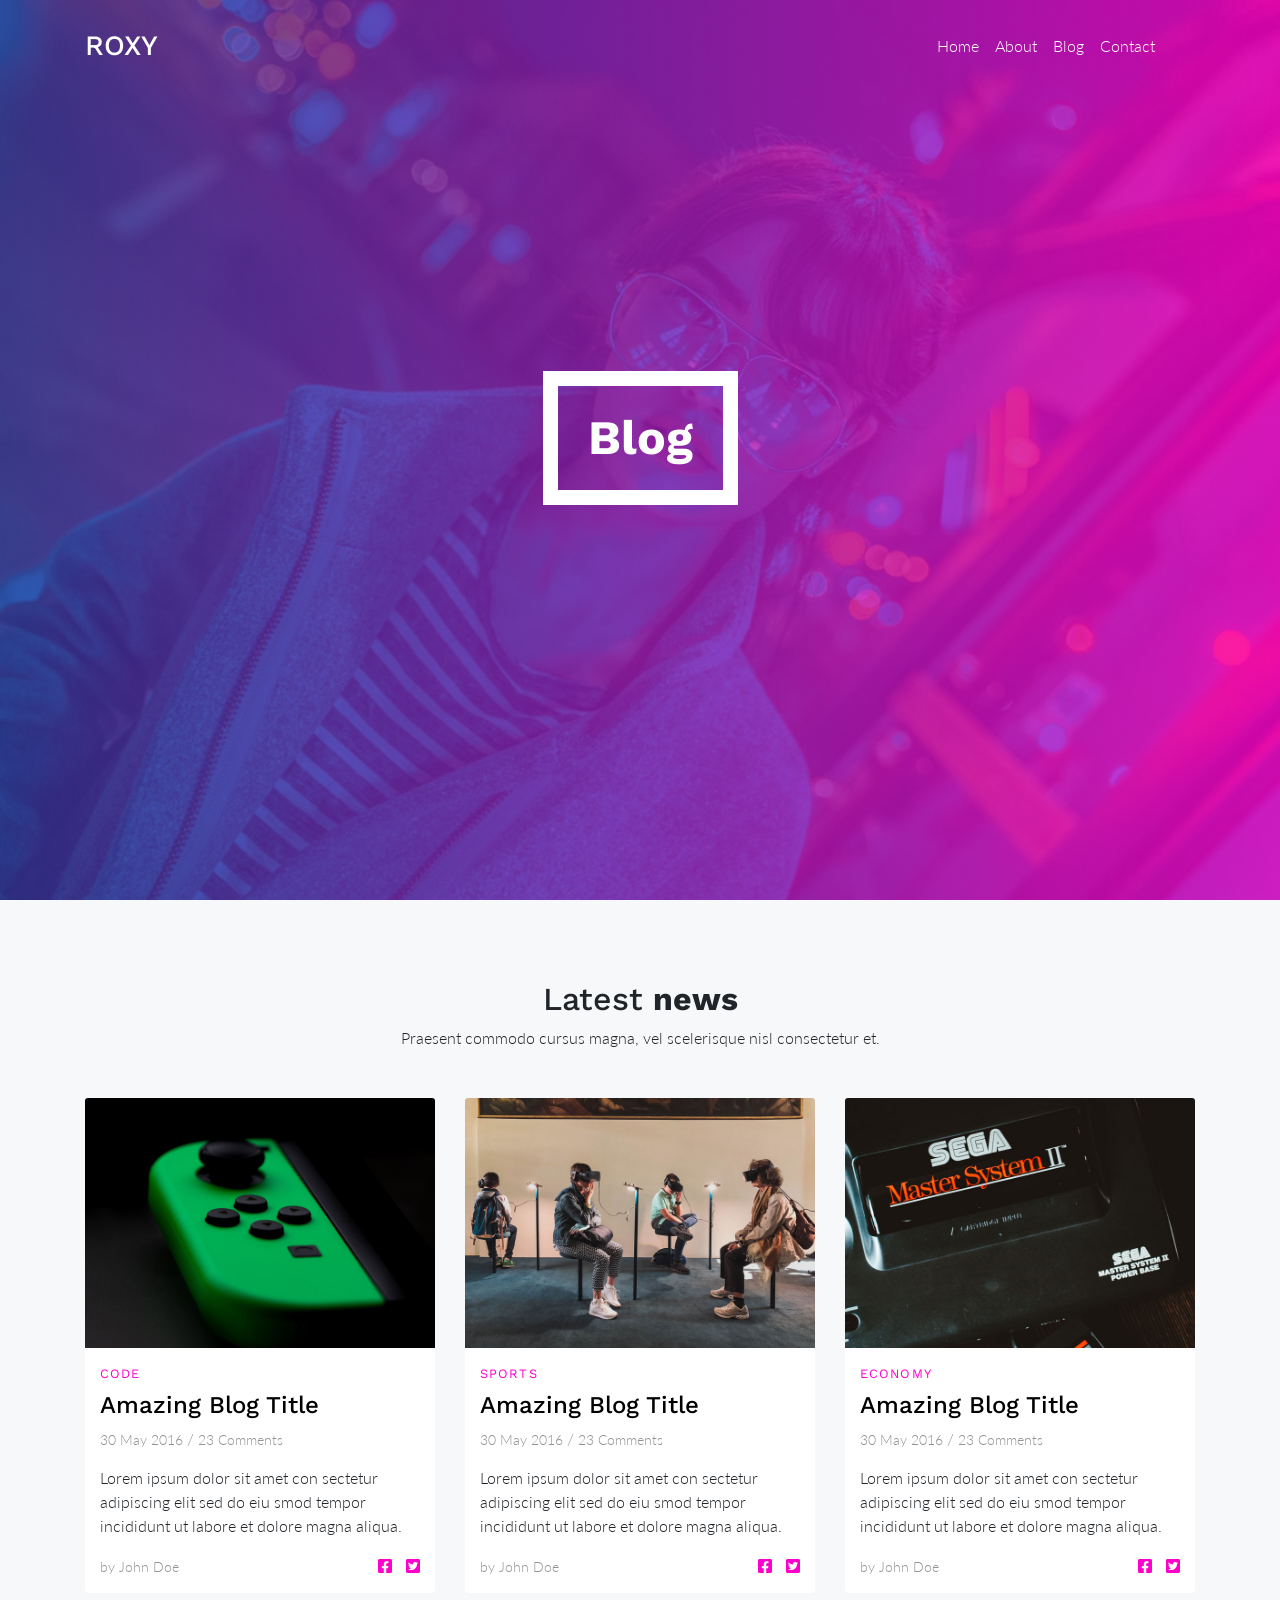
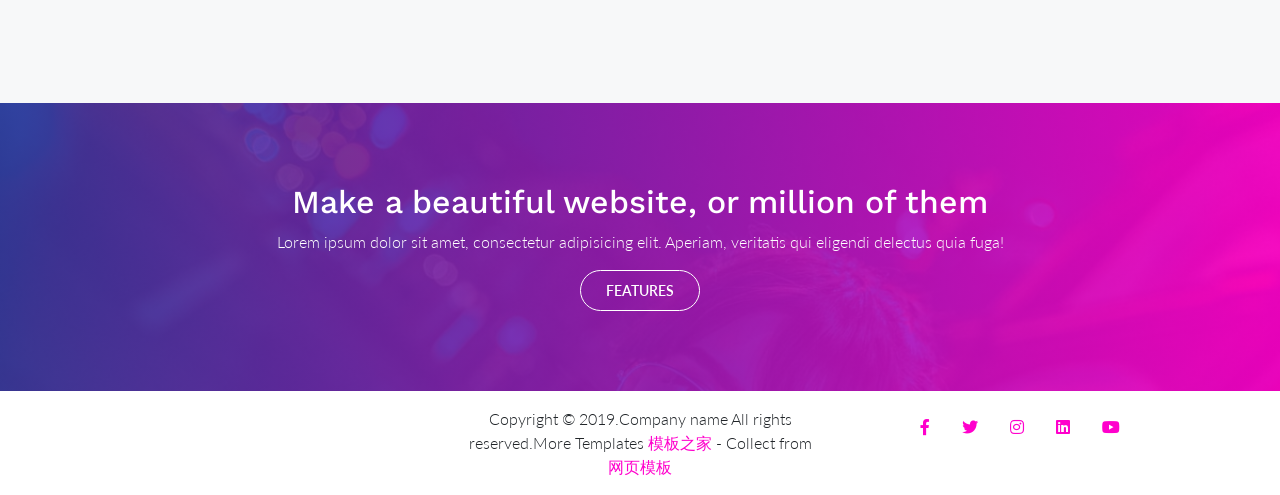
<file: blog.html>
<!DOCTYPE html>
<html lang="en">

<head>
    <meta charset="utf-8">
    <meta http-equiv="X-UA-Compatible" content="IE=edge">
    <title></title>
    <meta name="description" content="Roxy">
    <meta name="viewport" content="width=device-width, initial-scale=1, shrink-to-fit=no">

    <!-- External CSS -->
    <link rel="stylesheet" href="vendor/bootstrap/bootstrap.min.css">
    <link rel="stylesheet" href="vendor/select2/select2.min.css">
    <link rel="stylesheet" href="vendor/owlcarousel/owl.carousel.min.css">
    <link rel="stylesheet" href="vendor/lightcase/lightcase.css">
     <link rel="stylesheet" href="css/aos.css" />

    <!-- Fonts -->
    <link href="https://fonts.googleapis.com/css?family=Lato:300,400|Work+Sans:300,400,700" rel="stylesheet">

    <!-- CSS -->
    <link rel="stylesheet" href="css/style.min.css">
    <link rel="stylesheet" href="https://cdn.linearicons.com/free/1.0.0/icon-font.min.css">
    <link rel="stylesheet" href="https://use.fontawesome.com/releases/v5.8.1/css/all.css" integrity="sha384-50oBUHEmvpQ+1lW4y57PTFmhCaXp0ML5d60M1M7uH2+nqUivzIebhndOJK28anvf" crossorigin="anonymous">

    <!-- Modernizr JS for IE8 support of HTML5 elements and media queries -->
    <script src="js/modernizr.js"></script>

</head>
<body data-spy="scroll" data-target="#navbar" class="static-layout">
	<div id="side-nav" class="sidenav">
	<a href="javascript:void(0)" id="side-nav-close">&times;</a>
	
	<div class="sidenav-content">
		<p>
			Kuncen WB1, Wirobrajan 10010, DIY
		</p>
		<p>
			<span class="fs-16 primary-color">(+68) 120034509</span>
		</p>
		<p>info@yourdomain.com</p>
	</div>
</div>	<div id="side-search" class="sidenav">
	<a href="javascript:void(0)" id="side-search-close">&times;</a>
	<div class="sidenav-content">
		<form action="">

			<div class="input-group md-form form-sm form-2 pl-0">
			  <input class="form-control my-0 py-1 red-border" type="text" placeholder="Search" aria-label="Search">
			  <div class="input-group-append">
			    <button class="input-group-text red lighten-3" id="basic-text1">
			    	<span class="lnr lnr-magnifier"></span>
			    </button>
			  </div>
			</div>

		</form>
	</div>
	
</div>	<nav id="header-navbar" class="navbar navbar-expand-lg py-4">
    <div class="container">
        <a class="navbar-brand d-flex align-items-center text-white" href="/">
            <h3 class="font-weight-bolder mb-0">ROXY</h3>
        </a>
        <button class="navbar-toggler" type="button" data-toggle="collapse" data-target="#navbar-nav-header" aria-controls="navbar-nav-header" aria-expanded="false" aria-label="Toggle navigation">
            <span class="lnr lnr-menu"></span>
        </button>
        <div class="collapse navbar-collapse" id="navbar-nav-header">
            <ul class="navbar-nav ml-auto">
                <li class="nav-item">
                    <a class="nav-link" href="/">Home</a>
                </li>
                <li class="nav-item">
                    <a class="nav-link" href="about.html">About</a>
                </li>
                <li class="nav-item">
                    <a class="nav-link" href="blog.html">Blog</a>
                </li>
                <li class="nav-item">
                    <a class="nav-link" href="contact.html">Contact</a>
                </li>
                <li class="nav-item">
                    <a id="side-search-open" class="nav-link" href="#">
                        <span class="lnr lnr-magnifier"></span>
                    </a>
                </li>
                 <li class="nav-item only-desktop">
                    <a class="nav-link" id="side-nav-open" href="#">
                        <span class="lnr lnr-menu"></span>
                    </a>
                </li>
            </ul>
        </div>
    </div>
</nav>

<div id="side-nav" class="sidenav">
	<a href="javascript:void(0)" id="side-nav-close">&times;</a>
	
	<div class="sidenav-content">
		<p>
			Kuncen WB1, Wirobrajan 10010, DIY
		</p>
		<p>
			<span class="fs-16 primary-color">(+68) 120034509</span>
		</p>
		<p>info@yourdomain.com</p>
	</div>
</div><div id="side-search" class="sidenav">
	<a href="javascript:void(0)" id="side-search-close">&times;</a>
	<div class="sidenav-content">
		<form action="">

			<div class="input-group md-form form-sm form-2 pl-0">
			  <input class="form-control my-0 py-1 red-border" type="text" placeholder="Search" aria-label="Search">
			  <div class="input-group-append">
			    <button class="input-group-text red lighten-3" id="basic-text1">
			    	<span class="lnr lnr-magnifier"></span>
			    </button>
			  </div>
			</div>

		</form>
	</div>
	
</div>	<div class="jumbotron jumbotron-single d-flex align-items-center" style="background-image: url(img/bg.jpg)">
  <div class="container text-center">
    <h1 class="display-2 mb-4">Blog</h1>
  </div>
</div>	<!-- Blog Section -->
<section id="blog" class="bg-grey">
    <div class="container">
        <div class="section-content">
            <div class="title-wrap mb-5" data-aos="fade-up">
                <h2 class="section-title">Latest <b>news</b></h2>
                <p class="section-sub-title">Praesent commodo cursus magna, vel scelerisque nisl consectetur et.</p>
            </div>
            <div class="row">
                <!-- Blog -->
                <div class="col-md-12 blog-holder">
                    <div class="row">
                        <!-- Blog Item -->
                        <div class="col-md-4 blog-item-wrapper" data-aos="fade-up">
                            <div class="blog-item">
                                <div class="blog-img">
                                    <a href="single.html"><img src="img/blog-1.jpg" alt=""></a>
                                </div>
                                <div class="blog-text">
                                    <div class="blog-tag">
                                        <a href="#"><h6><small>CODE</small></h6></a>
                                    </div>
                                    <div class="blog-title">
                                        <a href="single.html"><h4>Amazing Blog Title</h4></a>
                                    </div>
                                    <div class="blog-meta">
                                        <p class="blog-date">30 May 2016</p> /
                                        <p class="blog-comment"><a href="">23 Comments</a></p>
                                    </div>
                                    <div class="blog-desc">
                                        <p>Lorem ipsum dolor sit amet con sectetur adipiscing elit sed do eiu smod tempor incididunt ut labore et dolore magna aliqua.</p>
                                    </div>
                                    <div class="blog-author">
                                        <p>by John Doe</p>
                                    </div>
                                    <div class="blog-share-wrapper">
                                        <a class="blog-share" href="google.com">
                                            <i class="fab fa-facebook-square"></i>
                                        </a>
                                        <a class="blog-share" href="google.com">
                                            <i class="fab fa-twitter-square"></i>
                                        </a>
                                    </div>
                                </div>
                            </div>
                        </div>
                        <!-- End of Blog Item -->
                        <!-- Blog Item -->
                        <div class="col-md-4 blog-item-wrapper" data-aos="fade-up" data-aos-delay="200">
                            <div class="blog-item">
                                <div class="blog-img">
                                    <a href="#"><img src="img/blog-2.jpg" alt=""></a>
                                </div>
                                <div class="blog-text">
                                    <div class="blog-tag">
                                        <a href="#"><h6><small>SPORTS</small></h6></a>
                                    </div>
                                    <div class="blog-title">
                                        <a href="#"><h4>Amazing Blog Title</h4></a>
                                    </div>
                                    <div class="blog-meta">
                                        <p class="blog-date">30 May 2016</p> /
                                        <p class="blog-comment"><a href="">23 Comments</a></p>
                                    </div>
                                    <div class="blog-desc">
                                        <p>Lorem ipsum dolor sit amet con sectetur adipiscing elit sed do eiu smod tempor incididunt ut labore et dolore magna aliqua.</p>
                                    </div>
                                    <div class="blog-author">
                                        <p>by John Doe</p>
                                    </div>
                                    <div class="blog-share-wrapper">
                                        <a class="blog-share" href="google.com">
                                            <i class="fab fa-facebook-square"></i>
                                        </a>
                                        <a class="blog-share" href="google.com">
                                            <i class="fab fa-twitter-square"></i>
                                        </a>
                                    </div>
                                </div>
                            </div>
                        </div>
                        <!-- End of Blog Item -->
                        <!-- Blog Item -->
                        <div class="col-md-4 blog-item-wrapper" data-aos="fade-up" data-aos-delay="400">
                            <div class="blog-item">
                                <div class="blog-img">
                                    <a href="#"><img src="img/blog-3.jpg" alt=""></a>
                                </div>
                                <div class="blog-text">
                                    <div class="blog-tag">
                                        <a href="#"><h6><small>ECONOMY</small></h6></a>
                                    </div>
                                    <div class="blog-title">
                                        <a href="#"><h4>Amazing Blog Title</h4></a>
                                    </div>
                                    <div class="blog-meta">
                                        <p class="blog-date">30 May 2016</p> /
                                        <p class="blog-comment"><a href="">23 Comments</a></p>
                                    </div>
                                    <div class="blog-desc">
                                        <p>Lorem ipsum dolor sit amet con sectetur adipiscing elit sed do eiu smod tempor incididunt ut labore et dolore magna aliqua.</p>
                                    </div>
                                    <div class="blog-author">
                                        <p>by John Doe</p>
                                    </div>
                                    <div class="blog-share-wrapper">
                                        <a class="blog-share" href="google.com">
                                            <i class="fab fa-facebook-square"></i>
                                        </a>
                                        <a class="blog-share" href="google.com">
                                            <i class="fab fa-twitter-square"></i>
                                        </a>
                                    </div>
                                </div>
                            </div>
                        </div>
                        <!-- End of Blog Item -->
                    </div>
                </div>
                <!-- End of Blog -->
            </div>
        </div>
    </div>
</section>
<!-- End of Blog Section -->	<!-- Features Section-->
<section id="cta" class="bg-fixed overlay" style="background-image: url(img/bg.jpg);">
    <div class="container">
        <div class="section-content" data-aos="fade-up">
            <div class="row">
                <div class="col-md-12 text-center">
                    <h2 class="mb-2">Make a beautiful website, or million of them</h2>
                    <p>Lorem ipsum dolor sit amet, consectetur adipisicing elit. Aperiam, veritatis qui eligendi delectus quia fuga!</p>
                    <a class="btn btn-outline-primary btn-lg">FEATURES</a>
                </div>
            </div>
        </div>
    </div>
</section>
<!-- End of Features Section--></div>
<footer class="mastfoot my-3">
    <div class="inner container">
         <div class="row">
         	<div class="col-lg-4 col-md-12 d-flex align-items-center">
         		
         	</div>
         	<div class="col-lg-4 col-md-12 d-flex align-items-center">
         		<p class="mx-auto text-center mb-0">Copyright &copy; 2019.Company name All rights reserved.More Templates <a href="http://www.cssmoban.com/" target="_blank" title="模板之家">模板之家</a> - Collect from <a href="http://www.cssmoban.com/" title="网页模板" target="_blank">网页模板</a></p>
         	</div>
           
            <div class="col-lg-4 col-md-12">
            	<nav class="nav nav-mastfoot justify-content-center">
	                <a class="nav-link" href="#">
	                	<i class="fab fa-facebook-f"></i>
	                </a>
	                <a class="nav-link" href="#">
	                	<i class="fab fa-twitter"></i>
	                </a>
	                <a class="nav-link" href="#">
	                	<i class="fab fa-instagram"></i>
	                </a>
	                <a class="nav-link" href="#">
	                	<i class="fab fa-linkedin"></i>
	                </a>
	                <a class="nav-link" href="#">
	                	<i class="fab fa-youtube"></i>
	                </a>
	            </nav>
            </div>
            
        </div>
    </div>
</footer>	<!-- External JS -->
	<script type="text/javascript" src="js/jquery-1.8.3.min.js"></script>
	<script src="vendor/bootstrap/popper.min.js"></script>
	<script src="vendor/bootstrap/bootstrap.min.js"></script>
	<script src="vendor/select2/select2.min.js "></script>
	<script src="vendor/owlcarousel/owl.carousel.min.js"></script>
	<script src="vendor/stellar/jquery.stellar.js" type="text/javascript" charset="utf-8"></script>
	<script src="vendor/isotope/isotope.min.js"></script>
	<script src="vendor/lightcase/lightcase.js"></script>
	<script src="vendor/waypoints/waypoint.min.js"></script>
	 <script src="js/aos.js"></script>
	 
	<!-- Main JS -->
	<script src="js/app.min.js "></script>
	<script src="//localhost:35729/livereload.js"></script>
</body>
</html>
</file>
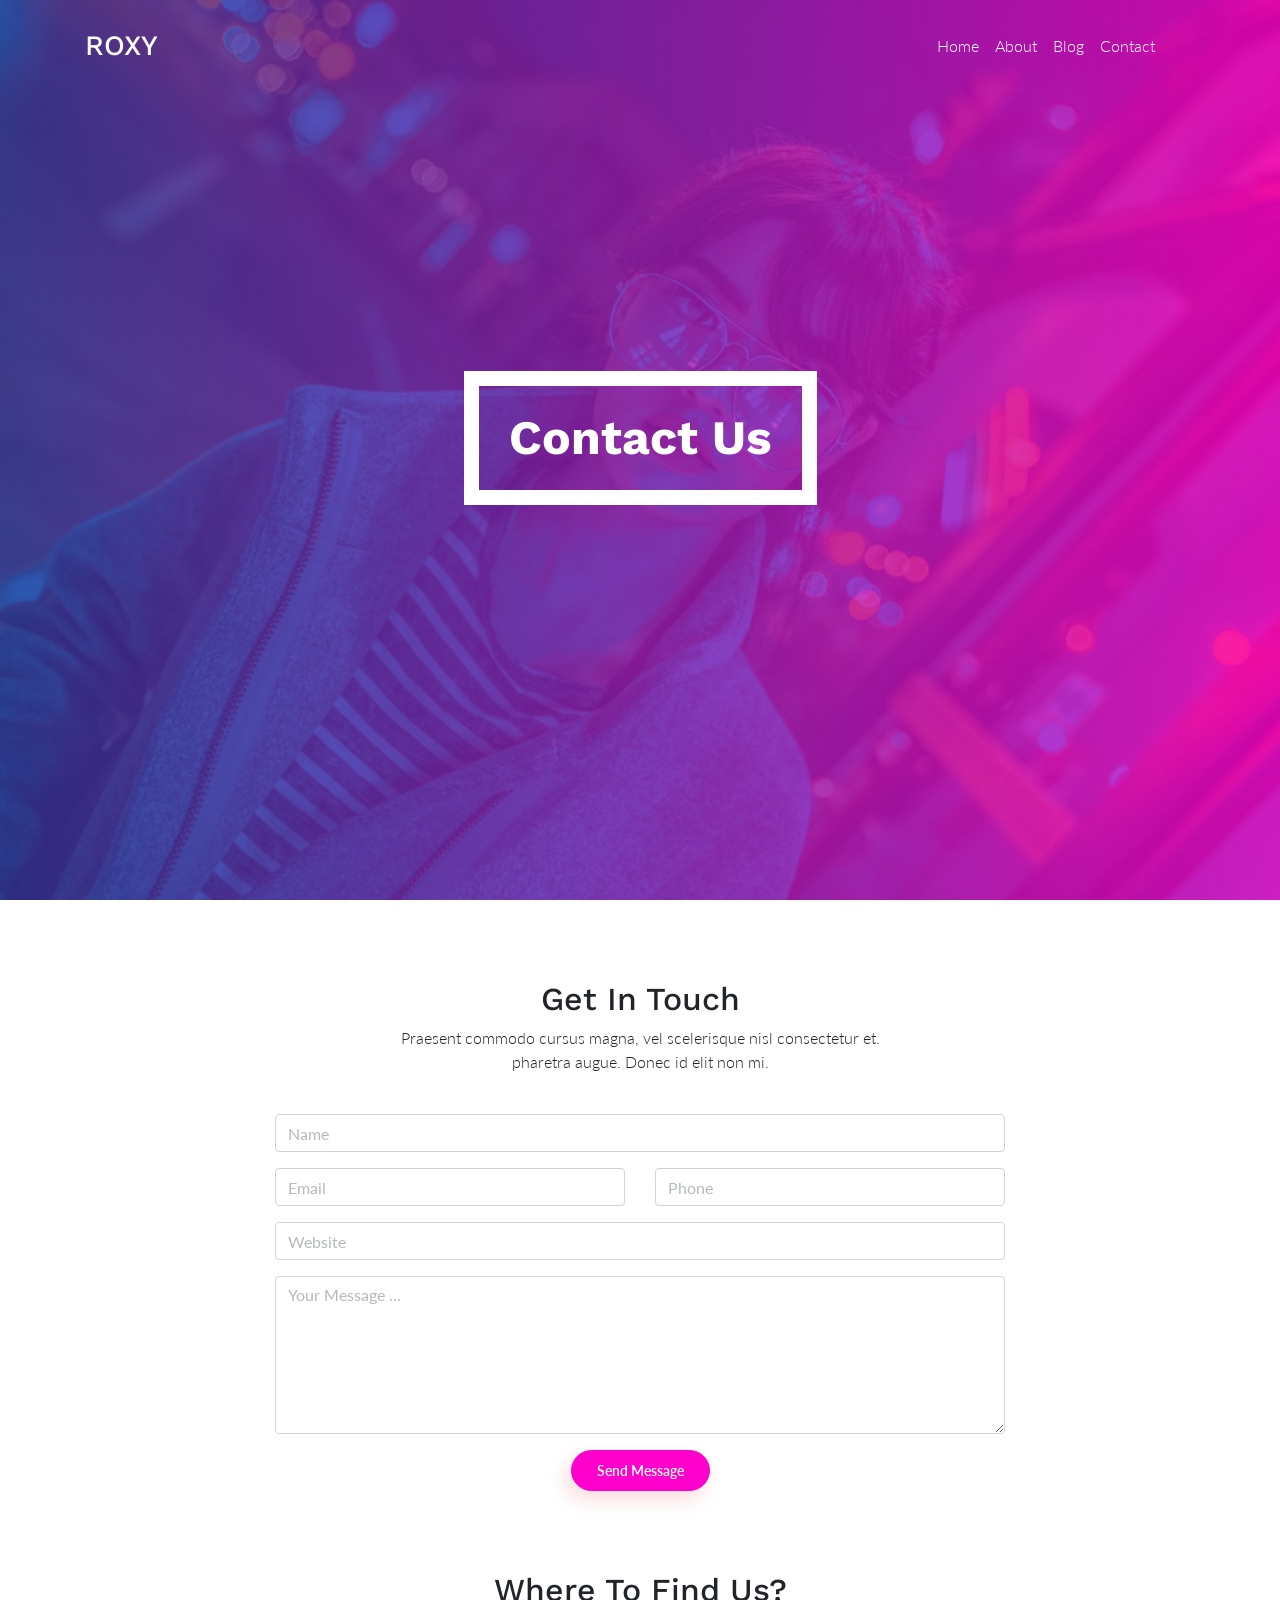
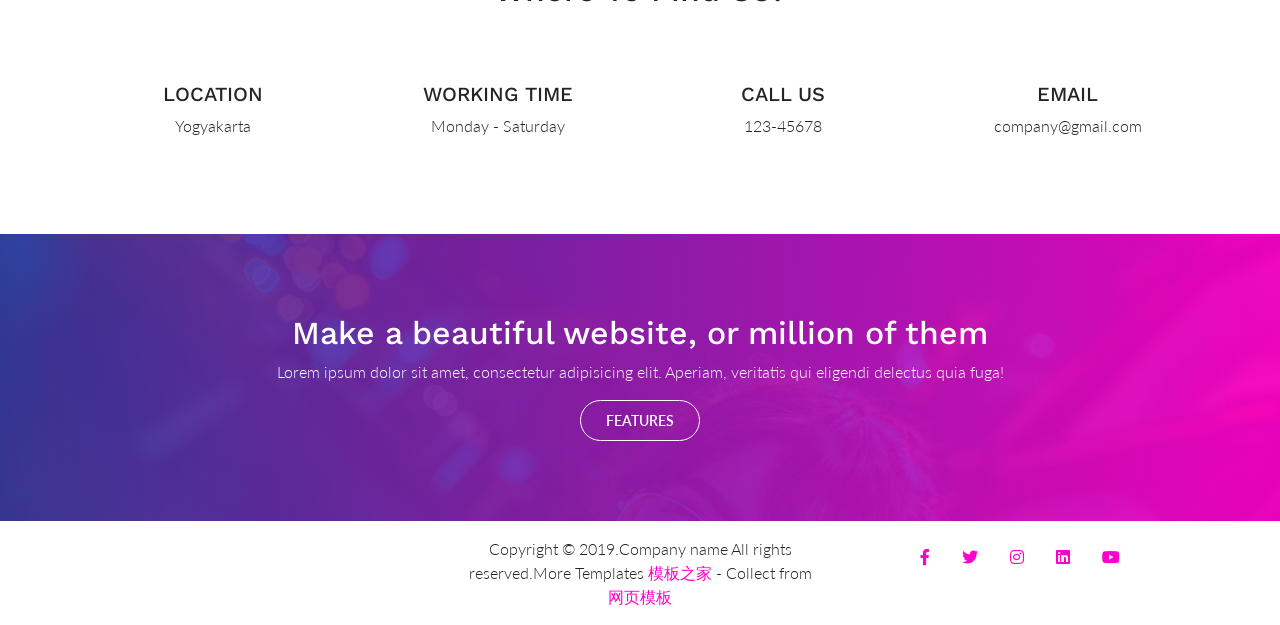
<file: contact.html>
<!DOCTYPE html>
<html lang="en">

<head>
    <meta charset="utf-8">
    <meta http-equiv="X-UA-Compatible" content="IE=edge">
    <title></title>
    <meta name="description" content="Roxy">
    <meta name="viewport" content="width=device-width, initial-scale=1, shrink-to-fit=no">

    <!-- External CSS -->
    <link rel="stylesheet" href="vendor/bootstrap/bootstrap.min.css">
    <link rel="stylesheet" href="vendor/select2/select2.min.css">
    <link rel="stylesheet" href="vendor/owlcarousel/owl.carousel.min.css">
    <link rel="stylesheet" href="vendor/lightcase/lightcase.css">
     <link rel="stylesheet" href="css/aos.css" />

    <!-- Fonts -->
    <link href="https://fonts.googleapis.com/css?family=Lato:300,400|Work+Sans:300,400,700" rel="stylesheet">

    <!-- CSS -->
    <link rel="stylesheet" href="css/style.min.css">
    <link rel="stylesheet" href="https://cdn.linearicons.com/free/1.0.0/icon-font.min.css">
    <link rel="stylesheet" href="https://use.fontawesome.com/releases/v5.8.1/css/all.css" integrity="sha384-50oBUHEmvpQ+1lW4y57PTFmhCaXp0ML5d60M1M7uH2+nqUivzIebhndOJK28anvf" crossorigin="anonymous">

    <!-- Modernizr JS for IE8 support of HTML5 elements and media queries -->
    <script src="js/modernizr.js"></script>

</head>
<body data-spy="scroll" data-target="#navbar-nav-header" class="static-layout">
	<div class="boxed-page">
		<nav id="header-navbar" class="navbar navbar-expand-lg py-4">
    <div class="container">
        <a class="navbar-brand d-flex align-items-center text-white" href="/">
            <h3 class="font-weight-bolder mb-0">ROXY</h3>
        </a>
        <button class="navbar-toggler" type="button" data-toggle="collapse" data-target="#navbar-nav-header" aria-controls="navbar-nav-header" aria-expanded="false" aria-label="Toggle navigation">
            <span class="lnr lnr-menu"></span>
        </button>
        <div class="collapse navbar-collapse" id="navbar-nav-header">
            <ul class="navbar-nav ml-auto">
                <li class="nav-item">
                    <a class="nav-link" href="/">Home</a>
                </li>
                <li class="nav-item">
                    <a class="nav-link" href="about.html">About</a>
                </li>
                <li class="nav-item">
                    <a class="nav-link" href="blog.html">Blog</a>
                </li>
                <li class="nav-item">
                    <a class="nav-link" href="contact.html">Contact</a>
                </li>
                <li class="nav-item">
                    <a id="side-search-open" class="nav-link" href="#">
                        <span class="lnr lnr-magnifier"></span>
                    </a>
                </li>
                 <li class="nav-item only-desktop">
                    <a class="nav-link" id="side-nav-open" href="#">
                        <span class="lnr lnr-menu"></span>
                    </a>
                </li>
            </ul>
        </div>
    </div>
</nav>

<div id="side-nav" class="sidenav">
	<a href="javascript:void(0)" id="side-nav-close">&times;</a>
	
	<div class="sidenav-content">
		<p>
			Kuncen WB1, Wirobrajan 10010, DIY
		</p>
		<p>
			<span class="fs-16 primary-color">(+68) 120034509</span>
		</p>
		<p>info@yourdomain.com</p>
	</div>
</div><div id="side-search" class="sidenav">
	<a href="javascript:void(0)" id="side-search-close">&times;</a>
	<div class="sidenav-content">
		<form action="">

			<div class="input-group md-form form-sm form-2 pl-0">
			  <input class="form-control my-0 py-1 red-border" type="text" placeholder="Search" aria-label="Search">
			  <div class="input-group-append">
			    <button class="input-group-text red lighten-3" id="basic-text1">
			    	<span class="lnr lnr-magnifier"></span>
			    </button>
			  </div>
			</div>

		</form>
	</div>
	
</div>		<div class="jumbotron jumbotron-single d-flex align-items-center" style="background-image: url(img/bg.jpg)">
  <div class="container text-center">
    <h1 class="display-2 mb-4">Contact Us</h1>
  </div>
</div>		<!-- Contact Form Section -->
<section id="contact-form" class="bg-white">
    <div class="container">
        <div class="section-content">
            <!-- Section Title -->
            <div class="title-wrap" data-aos="fade-up">
                <h2 class="section-title">Get In Touch</h2>
                <p class="section-sub-title">Praesent commodo cursus magna, vel scelerisque nisl consectetur et. <br> pharetra augue. Donec id elit non mi.</p>
            </div>
            <!-- End of Section Title -->
            <div class="row">
                <!-- Contact Form Holder -->
                <div class="col-md-8 offset-md-2 contact-form-holder mt-4" data-aos="fade-up">
                    <form method="post" name="contact-us" action="">
                        <div class="row">
                            <div class="col-md-12 form-group">
                                <input type="text" class="form-control" id="name" name="name" placeholder="Name">
                            </div>
                            <div class="col-md-6 form-group">
                                <input type="text" class="form-control" id="email" name="email" placeholder="Email">
                            </div>
                            <div class="col-md-6 form-group">
                                <input type="number" class="form-control" id="phoneNumber" name="phoneNumber" placeholder="Phone">
                            </div>
                            <div class="col-md-12 form-group">
                                <input type="text" class="form-control" id="websiteUrl" name="websiteUrl" placeholder="Website">
                            </div>
                            <div class="col-md-12 form-group">
                                <textarea class="form-control" id="message" name="message" rows="6" placeholder="Your Message ..."></textarea>
                            </div>
                            <div class="col-md-12 text-center">
                                <button class="btn btn-primary btn-shadow btn-lg" type="submit" name="submit">Send Message</button>
                            </div>
                        </div>
                    </form>
                </div>
                <!-- End of Contact Form Holder -->
            </div>
        </div>
        <div class="section-content pt-0">
            <div class="title-wrap" data-aos="fade-up">
                <h2 class="section-title">Where To Find Us?</h2>
            </div>
            <div class="row text-center mt-4">
                <div class="col-md-3" data-aos="fade-up">
                    <span class="lnr lnr-location fs-40 py-4 d-block"></span>
                    <h5>LOCATION</h5>
                    <p>Yogyakarta</p>
                </div>
                <div class="col-md-3" data-aos="fade-up" data-aos-delay="200">
                    <span class="lnr lnr-clock fs-40 py-4 d-block"></span>
                    <h5>WORKING TIME</h5>
                    <p>Monday - Saturday</p>
                </div>
                <div class="col-md-3" data-aos="fade-up" data-aos-delay="400">
                    <span class="lnr lnr-phone fs-40 py-4 d-block"></span>
                    <h5>CALL US</h5>
                    <p>123-45678</p>
                </div>
                <div class="col-md-3" data-aos="fade-up" data-aos-delay="600">
                    <span class="lnr lnr-phone fs-40 py-4 d-block"></span>
                    <h5>EMAIL</h5>
                    <p>company@gmail.com</p>
                </div>

            </div>
        </div>
    </div>
</section>
<!-- End of Contact Form Section -->		<!-- Features Section-->
<section id="cta" class="bg-fixed overlay" style="background-image: url(img/bg.jpg);">
    <div class="container">
        <div class="section-content" data-aos="fade-up">
            <div class="row">
                <div class="col-md-12 text-center">
                    <h2 class="mb-2">Make a beautiful website, or million of them</h2>
                    <p>Lorem ipsum dolor sit amet, consectetur adipisicing elit. Aperiam, veritatis qui eligendi delectus quia fuga!</p>
                    <a class="btn btn-outline-primary btn-lg">FEATURES</a>
                </div>
            </div>
        </div>
    </div>
</section>
<!-- End of Features Section-->		<footer class="mastfoot my-3">
    <div class="inner container">
         <div class="row">
         	<div class="col-lg-4 col-md-12 d-flex align-items-center">
         		
         	</div>
         	<div class="col-lg-4 col-md-12 d-flex align-items-center">
         		<p class="mx-auto text-center mb-0">Copyright &copy; 2019.Company name All rights reserved.More Templates <a href="http://www.cssmoban.com/" target="_blank" title="模板之家">模板之家</a> - Collect from <a href="http://www.cssmoban.com/" title="网页模板" target="_blank">网页模板</a></p>
         	</div>
           
            <div class="col-lg-4 col-md-12">
            	<nav class="nav nav-mastfoot justify-content-center">
	                <a class="nav-link" href="#">
	                	<i class="fab fa-facebook-f"></i>
	                </a>
	                <a class="nav-link" href="#">
	                	<i class="fab fa-twitter"></i>
	                </a>
	                <a class="nav-link" href="#">
	                	<i class="fab fa-instagram"></i>
	                </a>
	                <a class="nav-link" href="#">
	                	<i class="fab fa-linkedin"></i>
	                </a>
	                <a class="nav-link" href="#">
	                	<i class="fab fa-youtube"></i>
	                </a>
	            </nav>
            </div>
            
        </div>
    </div>
</footer>	</div>
	
</div>
	<!-- External JS -->
	<script type="text/javascript" src="js/jquery-1.8.3.min.js"></script>
	<script src="vendor/bootstrap/popper.min.js"></script>
	<script src="vendor/bootstrap/bootstrap.min.js"></script>
	<script src="vendor/select2/select2.min.js "></script>
	<script src="vendor/owlcarousel/owl.carousel.min.js"></script>
	<script src="vendor/stellar/jquery.stellar.js" type="text/javascript" charset="utf-8"></script>
	<script src="vendor/isotope/isotope.min.js"></script>
	<script src="vendor/lightcase/lightcase.js"></script>
	<script src="vendor/waypoints/waypoint.min.js"></script>
	 <script src="js/aos.js"></script>
	 
	<!-- Main JS -->
	<script src="js/app.min.js "></script>
	<script src="//localhost:35729/livereload.js"></script>
</body>
</html>
</file>
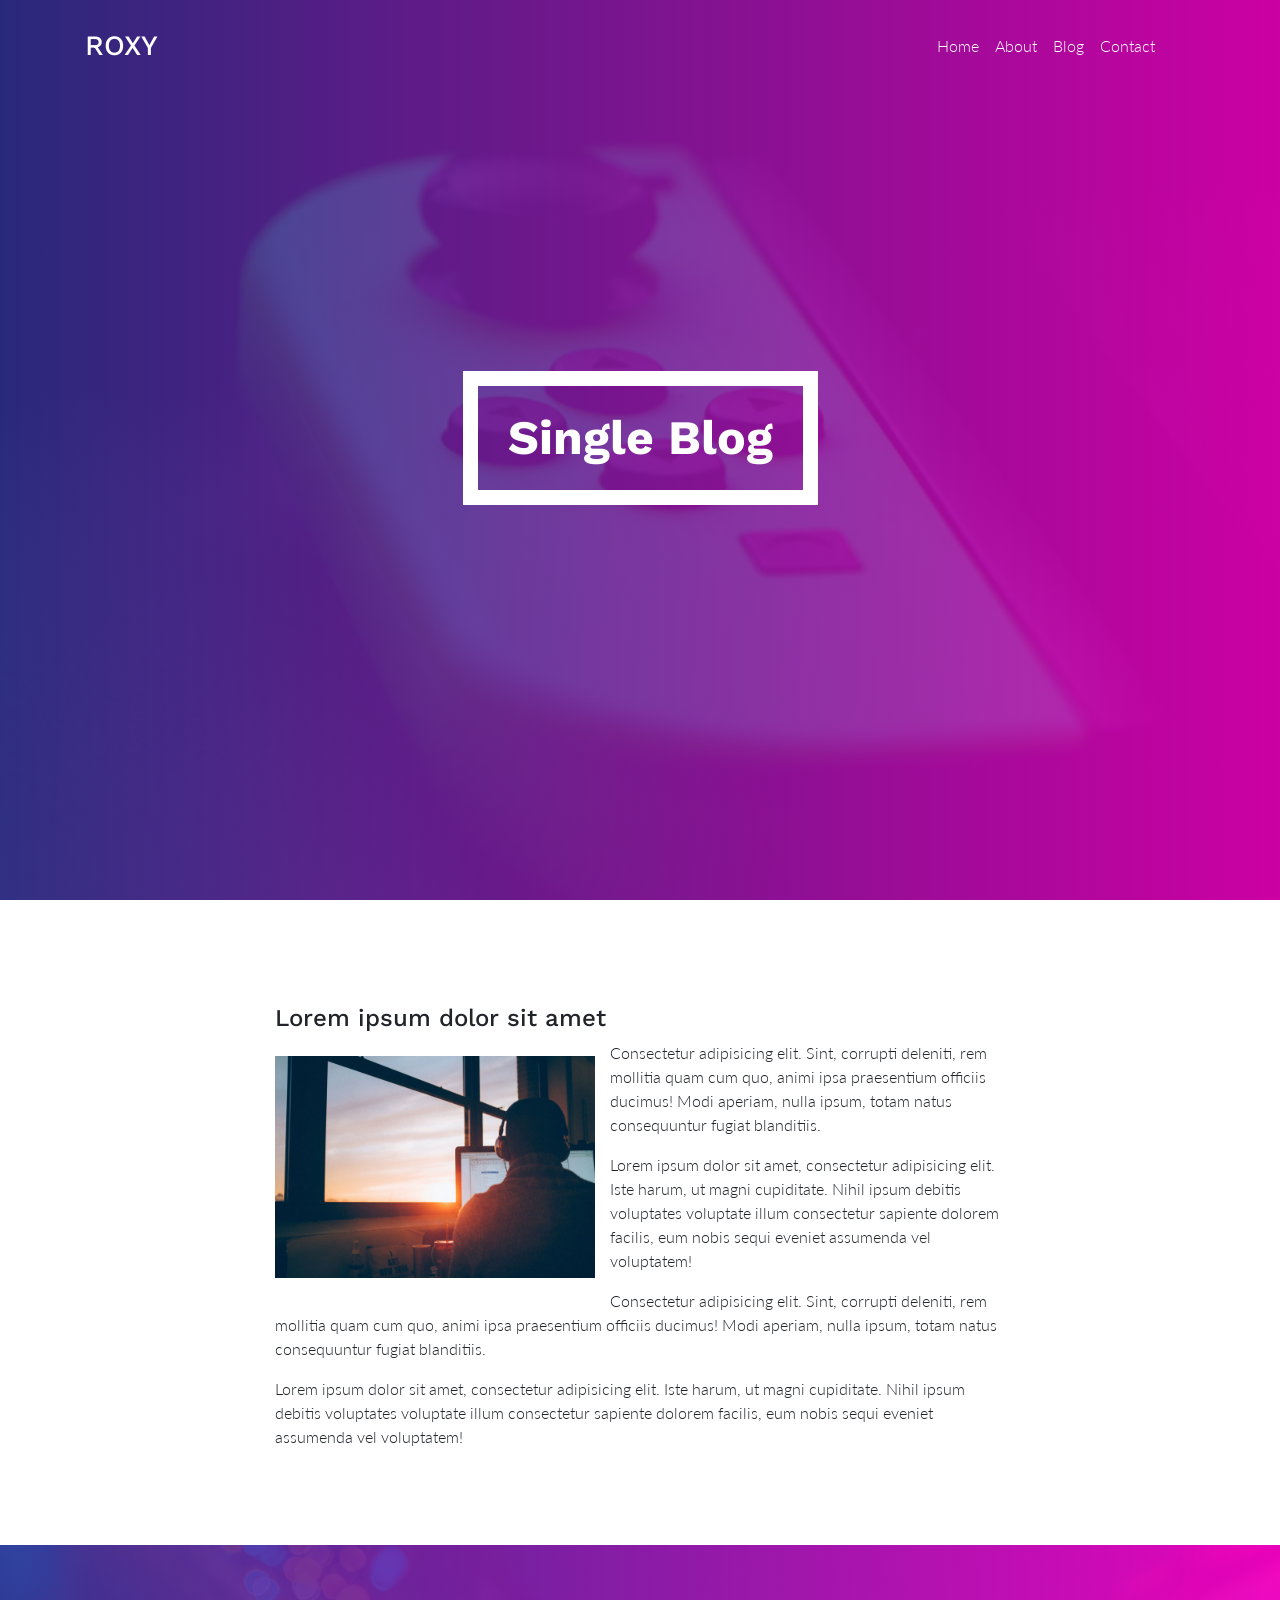
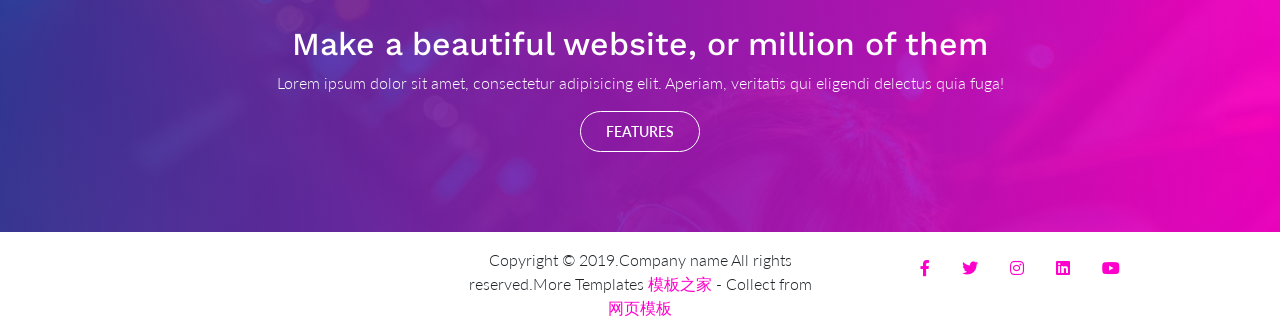
<file: single.html>
<!DOCTYPE html>
<html lang="en">

<head>
    <meta charset="utf-8">
    <meta http-equiv="X-UA-Compatible" content="IE=edge">
    <title></title>
    <meta name="description" content="Roxy">
    <meta name="viewport" content="width=device-width, initial-scale=1, shrink-to-fit=no">

    <!-- External CSS -->
    <link rel="stylesheet" href="vendor/bootstrap/bootstrap.min.css">
    <link rel="stylesheet" href="vendor/select2/select2.min.css">
    <link rel="stylesheet" href="vendor/owlcarousel/owl.carousel.min.css">
    <link rel="stylesheet" href="vendor/lightcase/lightcase.css">
     <link rel="stylesheet" href="css/aos.css" />

    <!-- Fonts -->
    <link href="https://fonts.googleapis.com/css?family=Lato:300,400|Work+Sans:300,400,700" rel="stylesheet">

    <!-- CSS -->
    <link rel="stylesheet" href="css/style.min.css">
    <link rel="stylesheet" href="https://cdn.linearicons.com/free/1.0.0/icon-font.min.css">
    <link rel="stylesheet" href="https://use.fontawesome.com/releases/v5.8.1/css/all.css" integrity="sha384-50oBUHEmvpQ+1lW4y57PTFmhCaXp0ML5d60M1M7uH2+nqUivzIebhndOJK28anvf" crossorigin="anonymous">

    <!-- Modernizr JS for IE8 support of HTML5 elements and media queries -->
    <script src="js/modernizr.js"></script>

</head>
<body data-spy="scroll" data-target="#navbar" class="static-layout">
	<div id="side-nav" class="sidenav">
	<a href="javascript:void(0)" id="side-nav-close">&times;</a>
	
	<div class="sidenav-content">
		<p>
			Kuncen WB1, Wirobrajan 10010, DIY
		</p>
		<p>
			<span class="fs-16 primary-color">(+68) 120034509</span>
		</p>
		<p>info@yourdomain.com</p>
	</div>
</div>	<div id="side-search" class="sidenav">
	<a href="javascript:void(0)" id="side-search-close">&times;</a>
	<div class="sidenav-content">
		<form action="">

			<div class="input-group md-form form-sm form-2 pl-0">
			  <input class="form-control my-0 py-1 red-border" type="text" placeholder="Search" aria-label="Search">
			  <div class="input-group-append">
			    <button class="input-group-text red lighten-3" id="basic-text1">
			    	<span class="lnr lnr-magnifier"></span>
			    </button>
			  </div>
			</div>

		</form>
	</div>
	
</div>	<nav id="header-navbar" class="navbar navbar-expand-lg py-4">
    <div class="container">
        <a class="navbar-brand d-flex align-items-center text-white" href="/">
            <h3 class="font-weight-bolder mb-0">ROXY</h3>
        </a>
        <button class="navbar-toggler" type="button" data-toggle="collapse" data-target="#navbar-nav-header" aria-controls="navbar-nav-header" aria-expanded="false" aria-label="Toggle navigation">
            <span class="lnr lnr-menu"></span>
        </button>
        <div class="collapse navbar-collapse" id="navbar-nav-header">
            <ul class="navbar-nav ml-auto">
                <li class="nav-item">
                    <a class="nav-link" href="/">Home</a>
                </li>
                <li class="nav-item">
                    <a class="nav-link" href="about.html">About</a>
                </li>
                <li class="nav-item">
                    <a class="nav-link" href="blog.html">Blog</a>
                </li>
                <li class="nav-item">
                    <a class="nav-link" href="contact.html">Contact</a>
                </li>
                <li class="nav-item">
                    <a id="side-search-open" class="nav-link" href="#">
                        <span class="lnr lnr-magnifier"></span>
                    </a>
                </li>
                 <li class="nav-item only-desktop">
                    <a class="nav-link" id="side-nav-open" href="#">
                        <span class="lnr lnr-menu"></span>
                    </a>
                </li>
            </ul>
        </div>
    </div>
</nav>

<div id="side-nav" class="sidenav">
	<a href="javascript:void(0)" id="side-nav-close">&times;</a>
	
	<div class="sidenav-content">
		<p>
			Kuncen WB1, Wirobrajan 10010, DIY
		</p>
		<p>
			<span class="fs-16 primary-color">(+68) 120034509</span>
		</p>
		<p>info@yourdomain.com</p>
	</div>
</div><div id="side-search" class="sidenav">
	<a href="javascript:void(0)" id="side-search-close">&times;</a>
	<div class="sidenav-content">
		<form action="">

			<div class="input-group md-form form-sm form-2 pl-0">
			  <input class="form-control my-0 py-1 red-border" type="text" placeholder="Search" aria-label="Search">
			  <div class="input-group-append">
			    <button class="input-group-text red lighten-3" id="basic-text1">
			    	<span class="lnr lnr-magnifier"></span>
			    </button>
			  </div>
			</div>

		</form>
	</div>
	
</div>	<div class="jumbotron jumbotron-single d-flex align-items-center" style="background-image: url(img/blog-1.jpg)">
  <div class="container text-center">
    <h1 class="display-2 mb-4">Single Blog</h1>
  </div>
</div>	<!-- Contact Form Section -->
<section id="single-content" class="bg-white">
    <div class="container">
        <div class="section-content blog-content">
            
            <div class="row">
                <!-- Single Content Holder -->
                <div class="col-md-8 offset-md-2 mt-4">
                    <h4>Lorem ipsum dolor sit amet</h4>
                    <img class="float-left" width="320px" src="img/blog-4.jpg" alt="">
                    <p>Consectetur adipisicing elit. Sint, corrupti deleniti, rem mollitia quam cum quo, animi ipsa praesentium officiis ducimus! Modi aperiam, nulla ipsum, totam natus consequuntur fugiat blanditiis.</p>
                    <p>Lorem ipsum dolor sit amet, consectetur adipisicing elit. Iste harum, ut magni cupiditate. Nihil ipsum debitis voluptates voluptate illum consectetur sapiente dolorem facilis, eum nobis sequi eveniet assumenda vel voluptatem!</p>
                    <p>Consectetur adipisicing elit. Sint, corrupti deleniti, rem mollitia quam cum quo, animi ipsa praesentium officiis ducimus! Modi aperiam, nulla ipsum, totam natus consequuntur fugiat blanditiis.</p>
                    <p>Lorem ipsum dolor sit amet, consectetur adipisicing elit. Iste harum, ut magni cupiditate. Nihil ipsum debitis voluptates voluptate illum consectetur sapiente dolorem facilis, eum nobis sequi eveniet assumenda vel voluptatem!</p>
                </div>
                <!-- End of Contact Form Holder -->
            </div>
        </div>
    </div>
</section>
<!-- End of Contact Form Section -->	<!-- Features Section-->
<section id="cta" class="bg-fixed overlay" style="background-image: url(img/bg.jpg);">
    <div class="container">
        <div class="section-content" data-aos="fade-up">
            <div class="row">
                <div class="col-md-12 text-center">
                    <h2 class="mb-2">Make a beautiful website, or million of them</h2>
                    <p>Lorem ipsum dolor sit amet, consectetur adipisicing elit. Aperiam, veritatis qui eligendi delectus quia fuga!</p>
                    <a class="btn btn-outline-primary btn-lg">FEATURES</a>
                </div>
            </div>
        </div>
    </div>
</section>
<!-- End of Features Section--></div>
<footer class="mastfoot my-3">
    <div class="inner container">
         <div class="row">
         	<div class="col-lg-4 col-md-12 d-flex align-items-center">
         		
         	</div>
         	<div class="col-lg-4 col-md-12 d-flex align-items-center">
         		<p class="mx-auto text-center mb-0">Copyright &copy; 2019.Company name All rights reserved.More Templates <a href="http://www.cssmoban.com/" target="_blank" title="模板之家">模板之家</a> - Collect from <a href="http://www.cssmoban.com/" title="网页模板" target="_blank">网页模板</a></p>
         	</div>
           
            <div class="col-lg-4 col-md-12">
            	<nav class="nav nav-mastfoot justify-content-center">
	                <a class="nav-link" href="#">
	                	<i class="fab fa-facebook-f"></i>
	                </a>
	                <a class="nav-link" href="#">
	                	<i class="fab fa-twitter"></i>
	                </a>
	                <a class="nav-link" href="#">
	                	<i class="fab fa-instagram"></i>
	                </a>
	                <a class="nav-link" href="#">
	                	<i class="fab fa-linkedin"></i>
	                </a>
	                <a class="nav-link" href="#">
	                	<i class="fab fa-youtube"></i>
	                </a>
	            </nav>
            </div>
            
        </div>
    </div>
</footer>	<!-- External JS -->
	<script type="text/javascript" src="js/jquery-1.8.3.min.js"></script>
	<script src="vendor/bootstrap/popper.min.js"></script>
	<script src="vendor/bootstrap/bootstrap.min.js"></script>
	<script src="vendor/select2/select2.min.js "></script>
	<script src="vendor/owlcarousel/owl.carousel.min.js"></script>
	<script src="vendor/stellar/jquery.stellar.js" type="text/javascript" charset="utf-8"></script>
	<script src="vendor/isotope/isotope.min.js"></script>
	<script src="vendor/lightcase/lightcase.js"></script>
	<script src="vendor/waypoints/waypoint.min.js"></script>
	 <script src="js/aos.js"></script>
	 
	<!-- Main JS -->
	<script src="js/app.min.js "></script>
	<script src="//localhost:35729/livereload.js"></script>
</body>
</html>
</file>
<file: vendor/lightcase/lightcase.css>
/**
 * Lightcase - jQuery Plugin
 * The smart and flexible Lightbox Plugin.
 *
 * @author		Cornel Boppart <cornel@bopp-art.com>
 * @copyright	Author
 *
 * @version		2.5.0 (11/03/2018)
 */
/**
 * Lightcase settings
 *
 * Note: Override default settings for your project without touching this source code by simply
 * defining those variables within a SASS map called '$lightcase-custom'.
 *
 * // Example usage
 * $lightcase-custom: (
 *   'breakpoint': 768px
 * );
 */
@font-face {
  font-family: 'lightcase';
  src: url("../fonts/lightcase.eot?55356177");
  src: url("../fonts/lightcase.eot?55356177#iefix") format("embedded-opentype"), url("../fonts/lightcase.woff?55356177") format("woff"), url("../fonts/lightcase.ttf?55356177") format("truetype"), url("../fonts/lightcase.svg?55356177#lightcase") format("svg");
  font-weight: normal;
  font-style: normal;
}
/* line 12, ../scss/components/fonts/_font-lightcase.scss */
[class*='lightcase-icon-']:before {
  font-family: 'lightcase', sans-serif;
  font-style: normal;
  font-weight: normal;
  speak: none;
  display: inline-block;
  text-decoration: inherit;
  width: 1em;
  text-align: center;
  /* For safety - reset parent styles, that can break glyph codes*/
  font-variant: normal;
  text-transform: none;
  /* fix buttons height, for twitter bootstrap */
  line-height: 1em;
  /* Uncomment for 3D effect */
  /* text-shadow: 1px 1px 1px rgba(127, 127, 127, 0.3); */
}

/* Codes */
/* line 35, ../scss/components/fonts/_font-lightcase.scss */
.lightcase-icon-play:before {
  content: '\e800';
}

/* line 36, ../scss/components/fonts/_font-lightcase.scss */
.lightcase-icon-pause:before {
  content: '\e801';
}

/* line 37, ../scss/components/fonts/_font-lightcase.scss */
.lightcase-icon-close:before {
  content: '\e802';
}

/* line 38, ../scss/components/fonts/_font-lightcase.scss */
.lightcase-icon-prev:before {
  content: '\e803';
}

/* line 39, ../scss/components/fonts/_font-lightcase.scss */
.lightcase-icon-next:before {
  content: '\e804';
}

/* line 40, ../scss/components/fonts/_font-lightcase.scss */
.lightcase-icon-spin:before {
  content: '\e805';
}

/**
 * Mixin providing icon defaults to be used on top of font-lightcase.
 *
 * Example usage:
 * @include icon(#e9e9e9)
 */
/**
 * Mixin providing icon defaults including a hover status to be used
 * on top of font-lightcase.
 *
 * Example usage:
 * @include icon-hover(#e9e9e9, #fff)
 */
/**
 * Provides natural content overflow behavior and scrolling support
 * even so for touch devices.
 *
 * Example usage:
 * @include overflow()
 */
/**
 * Neutralizes/resets dimensions including width, height, position as well as margins,
 * paddings and styles. Used to enforce a neutral and unstyled look and behavoir!
 *
 * Example usage:
 * @include clear(true)
 *
 * @param boolean $important
 */
@-webkit-keyframes lightcase-spin {
  0% {
    -webkit-transform: rotate(0deg);
    -moz-transform: rotate(0deg);
    -o-transform: rotate(0deg);
    transform: rotate(0deg);
  }
  100% {
    -webkit-transform: rotate(359deg);
    -moz-transform: rotate(359deg);
    -o-transform: rotate(359deg);
    transform: rotate(359deg);
  }
}
@-moz-keyframes lightcase-spin {
  0% {
    -webkit-transform: rotate(0deg);
    -moz-transform: rotate(0deg);
    -o-transform: rotate(0deg);
    transform: rotate(0deg);
  }
  100% {
    -webkit-transform: rotate(359deg);
    -moz-transform: rotate(359deg);
    -o-transform: rotate(359deg);
    transform: rotate(359deg);
  }
}
@-o-keyframes lightcase-spin {
  0% {
    -webkit-transform: rotate(0deg);
    -moz-transform: rotate(0deg);
    -o-transform: rotate(0deg);
    transform: rotate(0deg);
  }
  100% {
    -webkit-transform: rotate(359deg);
    -moz-transform: rotate(359deg);
    -o-transform: rotate(359deg);
    transform: rotate(359deg);
  }
}
@-ms-keyframes lightcase-spin {
  0% {
    -webkit-transform: rotate(0deg);
    -moz-transform: rotate(0deg);
    -o-transform: rotate(0deg);
    transform: rotate(0deg);
  }
  100% {
    -webkit-transform: rotate(359deg);
    -moz-transform: rotate(359deg);
    -o-transform: rotate(359deg);
    transform: rotate(359deg);
  }
}
@keyframes lightcase-spin {
  0% {
    -webkit-transform: rotate(0deg);
    -moz-transform: rotate(0deg);
    -o-transform: rotate(0deg);
    transform: rotate(0deg);
  }
  100% {
    -webkit-transform: rotate(359deg);
    -moz-transform: rotate(359deg);
    -o-transform: rotate(359deg);
    transform: rotate(359deg);
  }
}
/* line 1, ../scss/components/modules/_case.scss */
#lightcase-case {
  display: none;
  position: fixed;
  z-index: 2002;
  top: 50%;
  left: 50%;
  font-family: arial, sans-serif;
  font-size: 13px;
  line-height: 1.5;
  text-align: left;
  text-shadow: 0 0 10px rgba(0, 0, 0, 0.5);
}
@media screen and (max-width: 640px) {
  /* line 16, ../scss/components/modules/_case.scss */
  html[data-lc-type=inline] #lightcase-case, html[data-lc-type=ajax] #lightcase-case {
    position: fixed !important;
    top: 0 !important;
    left: 0 !important;
    right: 0 !important;
    bottom: 0 !important;
    margin: 0 !important;
    padding: 55px 0 70px 0;
    width: 100% !important;
    height: 100% !important;
    overflow: auto !important;
  }
}

@media screen and (min-width: 641px) {
  /* line 4, ../scss/components/modules/_content.scss */
  html:not([data-lc-type=error]) #lightcase-content {
    position: relative;
    z-index: 1;
    text-shadow: none;
    background-color: #fff;
    -webkit-box-shadow: 0 0 30px rgba(0, 0, 0, 0.5);
    -moz-box-shadow: 0 0 30px rgba(0, 0, 0, 0.5);
    -o-box-shadow: 0 0 30px rgba(0, 0, 0, 0.5);
    box-shadow: 0 0 30px rgba(0, 0, 0, 0.5);
    -webkit-backface-visibility: hidden;
  }
}
@media screen and (min-width: 641px) {
  /* line 23, ../scss/components/modules/_content.scss */
  html[data-lc-type=image] #lightcase-content, html[data-lc-type=video] #lightcase-content {
    background-color: #333;
  }
}
/* line 31, ../scss/components/modules/_content.scss */
html[data-lc-type=inline] #lightcase-content, html[data-lc-type=ajax] #lightcase-content, html[data-lc-type=error] #lightcase-content {
  -webkit-box-shadow: none;
  -moz-box-shadow: none;
  -o-box-shadow: none;
  box-shadow: none;
}
@media screen and (max-width: 640px) {
  /* line 31, ../scss/components/modules/_content.scss */
  html[data-lc-type=inline] #lightcase-content, html[data-lc-type=ajax] #lightcase-content, html[data-lc-type=error] #lightcase-content {
    position: relative !important;
    top: auto !important;
    left: auto !important;
    width: auto !important;
    height: auto !important;
    margin: 0 !important;
    padding: 0 !important;
    border: none !important;
    background: none !important;
  }
}
/* line 43, ../scss/components/modules/_content.scss */
html[data-lc-type=inline] #lightcase-content .lightcase-contentInner, html[data-lc-type=ajax] #lightcase-content .lightcase-contentInner, html[data-lc-type=error] #lightcase-content .lightcase-contentInner {
  -webkit-box-sizing: border-box;
  -moz-box-sizing: border-box;
  -o-box-sizing: border-box;
  box-sizing: border-box;
}
@media screen and (max-width: 640px) {
  /* line 43, ../scss/components/modules/_content.scss */
  html[data-lc-type=inline] #lightcase-content .lightcase-contentInner, html[data-lc-type=ajax] #lightcase-content .lightcase-contentInner, html[data-lc-type=error] #lightcase-content .lightcase-contentInner {
    padding: 15px;
  }
  /* line 52, ../scss/components/modules/_content.scss */
  html[data-lc-type=inline] #lightcase-content .lightcase-contentInner, html[data-lc-type=inline] #lightcase-content .lightcase-contentInner > *, html[data-lc-type=ajax] #lightcase-content .lightcase-contentInner, html[data-lc-type=ajax] #lightcase-content .lightcase-contentInner > *, html[data-lc-type=error] #lightcase-content .lightcase-contentInner, html[data-lc-type=error] #lightcase-content .lightcase-contentInner > * {
    width: 100% !important;
    max-width: none !important;
  }
  /* line 59, ../scss/components/modules/_content.scss */
  html[data-lc-type=inline] #lightcase-content .lightcase-contentInner > *:not(iframe), html[data-lc-type=ajax] #lightcase-content .lightcase-contentInner > *:not(iframe), html[data-lc-type=error] #lightcase-content .lightcase-contentInner > *:not(iframe) {
    height: auto !important;
    max-height: none !important;
  }
}
@media screen and (max-width: 640px) {
  /* line 70, ../scss/components/modules/_content.scss */
  html.lightcase-isMobileDevice[data-lc-type=iframe] #lightcase-content .lightcase-contentInner iframe {
    overflow: auto;
    -webkit-overflow-scrolling: touch;
  }
}
@media screen and (max-width: 640px) and (min-width: 641px) {
  /* line 74, ../scss/components/modules/_content.scss */
  html[data-lc-type=image] #lightcase-content .lightcase-contentInner, html[data-lc-type=video] #lightcase-content .lightcase-contentInner {
    line-height: 0.75;
  }
}

/* line 82, ../scss/components/modules/_content.scss */
html[data-lc-type=image] #lightcase-content .lightcase-contentInner {
  position: relative;
  overflow: hidden !important;
}
@media screen and (max-width: 640px) {
  /* line 91, ../scss/components/modules/_content.scss */
  html[data-lc-type=inline] #lightcase-content .lightcase-contentInner .lightcase-inlineWrap, html[data-lc-type=ajax] #lightcase-content .lightcase-contentInner .lightcase-inlineWrap, html[data-lc-type=error] #lightcase-content .lightcase-contentInner .lightcase-inlineWrap {
    position: relative !important;
    top: auto !important;
    left: auto !important;
    width: auto !important;
    height: auto !important;
    margin: 0 !important;
    padding: 0 !important;
    border: none !important;
    background: none !important;
  }
}
@media screen and (min-width: 641px) {
  /* line 100, ../scss/components/modules/_content.scss */
  html:not([data-lc-type=error]) #lightcase-content .lightcase-contentInner .lightcase-inlineWrap {
    padding: 30px;
    overflow: auto;
    -webkit-box-sizing: border-box;
    -moz-box-sizing: border-box;
    -o-box-sizing: border-box;
    box-sizing: border-box;
  }
}
@media screen and (max-width: 640px) {
  /* line 117, ../scss/components/modules/_content.scss */
  #lightcase-content h1, #lightcase-content h2, #lightcase-content h3, #lightcase-content h4, #lightcase-content h5, #lightcase-content h6, #lightcase-content p {
    color: #aaa;
  }
}
@media screen and (min-width: 641px) {
  /* line 117, ../scss/components/modules/_content.scss */
  #lightcase-content h1, #lightcase-content h2, #lightcase-content h3, #lightcase-content h4, #lightcase-content h5, #lightcase-content h6, #lightcase-content p {
    color: #333;
  }
}

/* line 3, ../scss/components/modules/_error.scss */
#lightcase-case p.lightcase-error {
  margin: 0;
  font-size: 17px;
  text-align: center;
  white-space: nowrap;
  overflow: hidden;
  text-overflow: ellipsis;
  color: #aaa;
}
@media screen and (max-width: 640px) {
  /* line 3, ../scss/components/modules/_error.scss */
  #lightcase-case p.lightcase-error {
    padding: 30px 0;
  }
}
@media screen and (min-width: 641px) {
  /* line 3, ../scss/components/modules/_error.scss */
  #lightcase-case p.lightcase-error {
    padding: 0;
  }
}

/* line 4, ../scss/components/modules/_global.scss */
.lightcase-open body {
  overflow: hidden;
}
/* line 8, ../scss/components/modules/_global.scss */
.lightcase-isMobileDevice .lightcase-open body {
  max-width: 100%;
  max-height: 100%;
}

/* line 1, ../scss/components/modules/_info.scss */
#lightcase-info {
  position: absolute;
  padding-top: 15px;
}
/* line 9, ../scss/components/modules/_info.scss */
#lightcase-info #lightcase-title,
#lightcase-info #lightcase-caption {
  margin: 0;
  padding: 0;
  line-height: 1.5;
  font-weight: normal;
  text-overflow: ellipsis;
}
/* line 19, ../scss/components/modules/_info.scss */
#lightcase-info #lightcase-title {
  font-size: 17px;
  color: #aaa;
}
@media screen and (max-width: 640px) {
  /* line 19, ../scss/components/modules/_info.scss */
  #lightcase-info #lightcase-title {
    position: fixed;
    top: 10px;
    left: 0;
    max-width: 87.5%;
    padding: 5px 15px;
    background: #333;
  }
}
/* line 33, ../scss/components/modules/_info.scss */
#lightcase-info #lightcase-caption {
  clear: both;
  font-size: 13px;
  color: #aaa;
}
/* line 39, ../scss/components/modules/_info.scss */
#lightcase-info #lightcase-sequenceInfo {
  font-size: 11px;
  color: #aaa;
}
@media screen and (max-width: 640px) {
  /* line 45, ../scss/components/modules/_info.scss */
  .lightcase-fullScreenMode #lightcase-info {
    padding-left: 15px;
    padding-right: 15px;
  }
  /* line 51, ../scss/components/modules/_info.scss */
  html:not([data-lc-type=image]):not([data-lc-type=video]):not([data-lc-type=flash]):not([data-lc-type=error]) #lightcase-info {
    position: static;
  }
}

/* line 1, ../scss/components/modules/_loading.scss */
#lightcase-loading {
  position: fixed;
  z-index: 9999;
  width: 1.123em;
  height: auto;
  font-size: 38px;
  line-height: 1;
  text-align: center;
  text-shadow: none;
  position: fixed;
  z-index: 2001;
  top: 50%;
  left: 50%;
  margin-top: -0.5em;
  margin-left: -0.5em;
  opacity: 1;
  font-size: 32px;
  text-shadow: 0 0 15px #fff;
  -moz-transform-origin: 50% 53%;
  -webkit-animation: lightcase-spin 0.5s infinite linear;
  -moz-animation: lightcase-spin 0.5s infinite linear;
  -o-animation: lightcase-spin 0.5s infinite linear;
  animation: lightcase-spin 0.5s infinite linear;
}
/* line 20, ../scss/components/mixins/_presets.scss */
#lightcase-loading, #lightcase-loading:focus {
  text-decoration: none;
  color: #fff;
  -webkit-tap-highlight-color: transparent;
  -webkit-transition: color, opacity, ease-in-out 0.25s;
  -moz-transition: color, opacity, ease-in-out 0.25s;
  -o-transition: color, opacity, ease-in-out 0.25s;
  transition: color, opacity, ease-in-out 0.25s;
}
/* line 32, ../scss/components/mixins/_presets.scss */
#lightcase-loading > span {
  display: inline-block;
  text-indent: -9999px;
}

/* line 2, ../scss/components/modules/_navigation.scss */
a[class*='lightcase-icon-'] {
  position: fixed;
  z-index: 9999;
  width: 1.123em;
  height: auto;
  font-size: 38px;
  line-height: 1;
  text-align: center;
  text-shadow: none;
  outline: none;
  cursor: pointer;
}
/* line 20, ../scss/components/mixins/_presets.scss */
a[class*='lightcase-icon-'], a[class*='lightcase-icon-']:focus {
  text-decoration: none;
  color: rgba(255, 255, 255, 0.6);
  -webkit-tap-highlight-color: transparent;
  -webkit-transition: color, opacity, ease-in-out 0.25s;
  -moz-transition: color, opacity, ease-in-out 0.25s;
  -o-transition: color, opacity, ease-in-out 0.25s;
  transition: color, opacity, ease-in-out 0.25s;
}
/* line 32, ../scss/components/mixins/_presets.scss */
a[class*='lightcase-icon-'] > span {
  display: inline-block;
  text-indent: -9999px;
}
/* line 49, ../scss/components/mixins/_presets.scss */
a[class*='lightcase-icon-']:hover {
  color: white;
  text-shadow: 0 0 15px white;
}
/* line 10, ../scss/components/modules/_navigation.scss */
.lightcase-isMobileDevice a[class*='lightcase-icon-']:hover {
  color: #aaa;
  text-shadow: none;
}
/* line 17, ../scss/components/modules/_navigation.scss */
a[class*='lightcase-icon-'].lightcase-icon-close {
  position: fixed;
  top: 15px;
  right: 15px;
  bottom: auto;
  margin: 0;
  opacity: 0;
  outline: none;
}
/* line 28, ../scss/components/modules/_navigation.scss */
a[class*='lightcase-icon-'].lightcase-icon-prev {
  left: 15px;
}
/* line 33, ../scss/components/modules/_navigation.scss */
a[class*='lightcase-icon-'].lightcase-icon-next {
  right: 15px;
}
/* line 38, ../scss/components/modules/_navigation.scss */
a[class*='lightcase-icon-'].lightcase-icon-pause, a[class*='lightcase-icon-'].lightcase-icon-play {
  left: 50%;
  margin-left: -0.5em;
}
@media screen and (min-width: 641px) {
  /* line 38, ../scss/components/modules/_navigation.scss */
  a[class*='lightcase-icon-'].lightcase-icon-pause, a[class*='lightcase-icon-'].lightcase-icon-play {
    opacity: 0;
  }
}
@media screen and (max-width: 640px) {
  /* line 2, ../scss/components/modules/_navigation.scss */
  a[class*='lightcase-icon-'] {
    bottom: 15px;
    font-size: 24px;
  }
}
@media screen and (min-width: 641px) {
  /* line 2, ../scss/components/modules/_navigation.scss */
  a[class*='lightcase-icon-'] {
    bottom: 50%;
    margin-bottom: -0.5em;
  }
  /* line 57, ../scss/components/modules/_navigation.scss */
  a[class*='lightcase-icon-']:hover, #lightcase-case:hover ~ a[class*='lightcase-icon-'] {
    opacity: 1;
  }
}

/* line 1, ../scss/components/modules/_overlay.scss */
#lightcase-overlay {
  display: none;
  width: 100%;
  min-height: 100%;
  position: fixed;
  z-index: 2000;
  top: -9999px;
  bottom: -9999px;
  left: 0;
  background: #333;
}
@media screen and (max-width: 640px) {
  /* line 1, ../scss/components/modules/_overlay.scss */
  #lightcase-overlay {
    opacity: 1 !important;
  }
}
</file>
<file: css/style.min.css>
html, body {
  width: 100%;
  overflow-x: hidden; }

body {
  font-family: 'Lato', sans-serif;
  font-weight: 300; }

h1,
h2,
h3,
h4,
h5,
h6,
.h1,
.h2,
.h3,
.h4,
.h5,
.h6 {
  font-family: 'Work Sans', sans-serif;
  margin-top: 0; }

a {
  color: #ff00cc;
  transition: all .3s ease-in-out; }

a:focus,
button:focus {
  outline: none; }

.btn:hover,
a:hover {
  text-decoration: none;
  color: #333399; }

img {
  max-width: 100%; }

.bg-fixed {
  background-size: cover; }

.bg-grey {
  background-color: #f7f8f9; }

.fs-40 {
  font-size: 40px; }

section {
  position: relative; }

.section-content {
  padding-top: 80px;
  padding-bottom: 80px; }

.title-wrap,
.section-title {
  text-align: center; }

.shadow {
  box-shadow: 0 10px 30px 0 rgba(67, 80, 98, 0.24), 0 2px 4px 0 rgba(67, 80, 98, 0.1) !important; }

#header-navbar {
  position: absolute;
  top: 0;
  right: 0;
  left: 0;
  z-index: 11;
  transition: all 0.3s cubic-bezier(0.785, 0.135, 0.15, 0.86); }

.navbar-brand {
  font-size: 40px;
  color: #000; }

.navbar-nav .nav-link {
  color: #fff;
  transition: .3s ease; }

.navbar-nav:hover li a {
  opacity: 0.5; }
  .navbar-nav:hover li a:hover {
    opacity: 1; }

.navbar-toggler {
  font-size: 2rem;
  color: #fff; }

.jumbotron {
  color: #fff;
  padding-top: 80px;
  padding-bottom: 80px;
  background-repeat: no-repeat;
  background-size: cover;
  background-position: 50% 50%;
  position: relative;
  border-radius: 0;
  margin-bottom: 0;
  overflow: hidden;
  min-height: 100vh; }
  @media (max-width: 767px) and (orientation: landscape) {
    .jumbotron {
      min-height: 500px; } }
  .jumbotron .container {
    position: relative;
    z-index: 1; }
  .jumbotron:before {
    position: absolute;
    display: block;
    content: "";
    opacity: 0.8;
    top: 0;
    bottom: 0;
    left: 0;
    right: 0;
    background: #ff00cc;
    /* fallback for old browsers */
    background: -webkit-linear-gradient(to right, #333399, #ff00cc);
    /* Chrome 10-25, Safari 5.1-6 */
    background: linear-gradient(to right, #333399, #ff00cc);
    /* W3C, IE 10+/ Edge, Firefox 16+, Chrome 26+, Opera 12+, Safari 7+ */ }
  .jumbotron h1 {
    line-height: .9;
    font-weight: bold;
    display: inline-block;
    border: 15px solid #fff;
    padding: 30px;
    font-size: 9rem;
    opacity: 0;
    animation: 1s fadeInFromTop cubic-bezier(0.785, 0.135, 0.15, 0.86) 1s forwards;
    animation-delay: .8s; }

.jumbotron-single h1 {
  font-size: 3rem !important; }

.overlay {
  color: #fff; }
  .overlay:before {
    position: absolute;
    display: block;
    content: "";
    opacity: 0.9;
    top: 0;
    bottom: 0;
    left: 0;
    right: 0;
    background: #ff00cc;
    /* fallback for old browsers */
    background: -webkit-linear-gradient(to right, #333399, #ff00cc);
    /* Chrome 10-25, Safari 5.1-6 */
    background: linear-gradient(to right, #333399, #ff00cc);
    /* W3C, IE 10+/ Edge, Firefox 16+, Chrome 26+, Opera 12+, Safari 7+ */ }
  .overlay.bg-white {
    color: #000; }
    .overlay.bg-white:before {
      background: #fff;
      opacity: .7; }

.text-white {
  color: #fff; }

/*==============================
=            BUTTON            =
==============================*/
.btn {
  font-size: 14px;
  font-weight: 600;
  border-radius: 30px;
  padding: 9px 25px;
  text-transform: capitalize;
  transition: all 0.3s ease 0s; }

.btn-primary {
  display: inline-block;
  background-color: #ff00cc;
  border-color: #ff00cc;
  color: #fff; }
  .btn-primary:hover {
    background-color: #333399;
    border-color: #333399;
    color: #fff; }

.btn-outline-primary {
  color: #fff;
  background-color: transparent;
  background-image: none;
  border-color: #fff; }
  .btn-outline-primary:hover {
    background-color: #333399;
    border-color: #333399;
    color: #fff; }

.btn-shadow {
  box-shadow: -5px 8px 20px 0px rgba(229, 16, 2, 0.15); }

.btn-icon {
  color: #000; }

.btn-link {
  color: #ff00cc; }

/*=====  End of BUTTON  ======*/
/*==========================================
=            FORM RECTANGLE ETC            =
==========================================*/
.rectangle-1 {
  width: 2000px;
  height: 400px;
  background: #8E2DE2;
  background: -webkit-linear-gradient(to right, #4A00E0, #8E2DE2);
  background: linear-gradient(to right, #4A00E0, #8E2DE2);
  transform-origin: 50% 150% 0;
  position: absolute;
  left: 0;
  z-index: 0;
  transform: scale(1) rotate(-10deg); }

.rectangle-2 {
  width: 2000px;
  height: 400px;
  background: #8E2DE2;
  background: -webkit-linear-gradient(to right, #4A00E0, #8E2DE2);
  background: linear-gradient(to right, #4A00E0, #8E2DE2);
  transform-origin: 65% 100% 0;
  position: absolute;
  right: 0;
  z-index: 0;
  transform: scale(1) rotate(50deg); }

@keyframes fade-in-right {
  from {
    opacity: 0;
    transform: translateX(-100vw) rotate(-15deg); }
  to {
    opacity: 1;
    transform: translateX(0) rotate(-15deg); } }

@keyframes grow1 {
  from {
    opacity: 0;
    transform: scale(2) rotate(-10deg); }
  to {
    opacity: 1;
    transform: scale(1) rotate(-10deg); } }

@keyframes grow2 {
  from {
    opacity: 0;
    transform: scale(2) rotate(50deg); }
  to {
    opacity: 1;
    transform: scale(1) rotate(50deg); } }

@keyframes fadeInFromTop {
  from {
    opacity: 0;
    transform: translateY(-20px); }
  to {
    opacity: 1;
    transform: translateY(0); } }

.rectangle-1 {
  opacity: 0;
  animation: grow1 ease 1s forwards;
  box-shadow: 0px 20px 30px 0px rgba(9, 21, 54, 0.25) !important; }

.rectangle-2 {
  opacity: 0;
  animation: grow2 ease 1s forwards;
  box-shadow: 0px 20px 30px 0px rgba(9, 21, 54, 0.25) !important; }

.rectangle-transparent-1 {
  width: 500px;
  height: 500px;
  border: 15px solid rgba(255, 255, 255, 0.08);
  position: absolute;
  left: -5%;
  bottom: -10%;
  display: block;
  animation: floating-slow ease-in-out 12s infinite; }

.rectangle-transparent-2 {
  width: 600px;
  height: 600px;
  border: 15px solid rgba(255, 255, 255, 0.08);
  position: absolute;
  right: -10%;
  top: 5%;
  display: block;
  animation: floating-slow ease-in-out 12s infinite; }

.circle-1 {
  width: 50px;
  height: 50px;
  border: 2px solid #fff;
  position: absolute;
  display: block;
  border-radius: 50%;
  transform-origin: 50% 50%;
  left: 5%;
  top: 50%;
  animation: fadeInFromTop .5s linear forwards, floating ease 4s infinite; }

.circle-2 {
  width: 70px;
  height: 70px;
  top: 20%;
  left: 83%;
  border: 2px solid #fff;
  position: absolute;
  display: block;
  border-radius: 50%;
  transform-origin: 50% 50%;
  animation: fadeInFromTop .5s linear forwards, floating ease-in-out 4s infinite; }

.circle-3 {
  top: 80%;
  right: 25%;
  width: 40px;
  height: 40px;
  border: 2px solid #fff;
  position: absolute;
  display: block;
  border-radius: 50%;
  animation: fadeInFromTop .5s linear forwards, floating ease-in-out 4s infinite; }

@keyframes floating {
  0% {
    transform: translate(0%, 0%) rotate(25deg); }
  25% {
    transform: translate(5%, 15%) rotate(25deg); }
  50% {
    transform: translate(10%, 5%) rotate(25deg); }
  75% {
    transform: translate(0%, 15%) rotate(25deg); }
  100% {
    transform: translate(0%, 0%) rotate(25deg); } }

@keyframes floating-slow {
  0% {
    transform: translate(0%, 0%) rotate(25deg); }
  25% {
    transform: translate(1%, 3%) rotate(25deg); }
  50% {
    transform: translate(2%, 1%) rotate(25deg); }
  75% {
    transform: translate(0%, 3%) rotate(25deg); }
  100% {
    transform: translate(0%, 0%) rotate(25deg); } }

.triangle {
  position: absolute; }

.triangle-1 {
  right: 0;
  animation: fadeInFromTop .5s linear forwards, floating ease-in-out 6s infinite; }
  .triangle-1 img {
    height: 50px;
    width: 50px;
    transform: rotate(30deg); }

.triangle-2 {
  top: 30%;
  left: 20%;
  animation: fadeInFromTop .5s linear forwards, floating ease-in-out 8s infinite; }
  .triangle-2 img {
    width: 75px;
    height: 75px;
    transform: rotate(15deg); }

.triangle-3 {
  top: 80%;
  left: 15%;
  animation: fadeInFromTop .5s linear forwards, floating ease-in-out 10s infinite; }
  .triangle-3 img {
    width: 45px;
    height: 45px;
    transform: rotate(40deg); }

.triangle-4 {
  top: 60%;
  right: 15%;
  animation: fadeInFromTop .5s linear forwards, floating ease-in-out 5s infinite; }
  .triangle-4 img {
    width: 45px;
    height: 45px;
    transform: rotate(-40deg); }

/*=====  End of FORM RECTANGLE ETC  ======*/
/*================================
=            FEATURES            =
================================*/
.feature-item {
  transition: all .2s ease-in-out 0s !important; }
  .feature-item:hover {
    transform: translateY(-13px); }

.progress-bar {
  background-color: #ff00cc; }

/*=====  End of FEATURES  ======*/
/*=============================
=            TESTI            =
=============================*/
.testi-img img {
  height: 60px;
  width: 60px !important;
  border-radius: 50%;
  display: inline-block !important; }

.testi-details {
  text-align: left; }

.testi-text {
  font-weight: 300;
  padding-top: 50px;
  padding-bottom: 50px; }

.testi-icon {
  color: #ff00cc; }

.testi-content {
  margin-top: 80px;
  padding-bottom: 80px; }

.testi-item {
  margin-left: 15px;
  margin-right: 15px; }

.owl-dot {
  position: relative;
  display: inline-block;
  margin: 0 5px;
  width: 12px;
  height: 12px;
  cursor: pointer; }
  .owl-dot span {
    top: 0;
    left: 0;
    width: 100%;
    height: 100%;
    outline: none;
    border-radius: 50%;
    background-color: rgba(255, 0, 204, 0.3);
    text-indent: -999em;
    cursor: pointer;
    position: absolute;
    box-shadow: 0 0 0 2px rgba(255, 255, 255, 0);
    -webkit-transition: box-shadow 0.3s ease, background-color 0.3s ease;
    transition: box-shadow 0.3s ease, background-color 0.3s ease; }
  .owl-dot.active > span {
    background-color: transparent;
    box-shadow: 0 0 0 2px #ff00cc; }

.owl-dots {
  position: absolute;
  bottom: 0;
  display: block;
  text-align: center;
  left: 0;
  right: 0;
  clear: both;
  padding: 0;
  list-style: none;
  cursor: default;
  -webkit-touch-callout: none;
  -webkit-user-select: none;
  -khtml-user-select: none;
  -moz-user-select: none;
  -ms-user-select: none;
  user-select: none; }

.heading-section {
  position: relative; }

/*=====  End of TESTI  ======*/
/*=================================
=            PORTFOLIO            =
=================================*/
.filter-button-group {
  margin-bottom: 15px; }
  .filter-button-group a {
    margin: 5px;
    cursor: pointer; }

.grid-link a {
  margin: 5px;
  font-size: 20px;
  color: #000; }

.grid-portfolio {
  overflow: hidden; }

.gutter-sizer {
  width: 2%; }

.grid-sizer,
.grid-item {
  width: 32%; }

.grid-item {
  margin-bottom: 20px;
  border-radius: 5px;
  overflow: hidden; }
  .grid-item:hover .grid-info {
    top: 50%;
    opacity: 1; }

.grid-item-wrapper:before {
  content: '';
  display: block;
  background: rgba(255, 255, 255, 0.7);
  position: absolute;
  top: 0;
  right: 0;
  bottom: 0;
  left: 0;
  transition: all .3s ease;
  opacity: 0; }

.grid-item-wrapper:hover:before {
  opacity: 1; }

.grid-info {
  position: absolute;
  top: 0;
  left: 50%;
  transform: translate(-50%, -50%);
  opacity: 0;
  transition: all .3s ease; }

.lightcase-icon-close:before {
  content: '\e870';
  font-family: "Linearicons-Free"; }

.grid-title {
  text-align: center; }

/*=====  End of PORTFOLIO  ======*/
/*===============================
=            SideNav            =
===============================*/
.sidenav {
  height: 100%;
  width: 0;
  position: fixed;
  z-index: 1002;
  top: 0;
  left: 0;
  background-color: #000;
  overflow-x: hidden;
  transition: 0.5s;
  padding-top: 60px;
  color: #fff; }

.sidenav-content {
  padding: 8px 32px;
  transform: translateY(20px);
  opacity: 0;
  transition: transform 0.5s cubic-bezier(0.785, 0.135, 0.15, 0.86), opacity 0.5s cubic-bezier(0.785, 0.135, 0.15, 0.86); }

.in .sidenav-content {
  transform: translateY(0);
  opacity: 1;
  transition: transform 0.5s cubic-bezier(0.785, 0.135, 0.15, 0.86) 0.5s, opacity 0.5s 0.5s; }

.sidenav a {
  text-decoration: none;
  font-size: 25px;
  color: #818181;
  display: block;
  transition: 0.3s; }

.sidenav a:hover {
  color: #f1f1f1; }

.sidenav #side-nav-close,
.sidenav #side-search-close {
  position: absolute;
  top: 0;
  right: 25px;
  font-size: 36px;
  margin-left: 50px; }

@media screen and (max-height: 450px) {
  .sidenav {
    padding-top: 15px; }
  .sidenav a {
    font-size: 18px; } }

#side-search .form-control {
  background-color: transparent; }

#side-search .input-group-text {
  background: transparent;
  color: #fff; }

/*==============================
=            SKILLS            =
==============================*/
.skill-item {
  width: 100%;
  position: relative;
  padding: 10px 0; }
  .skill-item p {
    font-size: 16px;
    text-transform: uppercase;
    display: inline-block;
    font-weight: 500; }
  .skill-item .text-muted {
    color: #939393; }

.progress-bar, .progress {
  transition: all 4s; }

/*=====  End of SKILLS  ======*/
/*============================
=            BLOG            =
============================*/
.blog-item {
  transition: all 0.3s ease-in-out;
  background-color: #f7f8f9;
  border-radius: 3px;
  overflow: hidden; }
  .blog-item:hover {
    box-shadow: 0 5px 15px -5px #333;
    transform: translateY(-6px);
    -webkit-transform: translateY(-6px);
    -moz-transform: translateY(-6px);
    transform: translateY(-6px);
    box-shadow: 0 7px 10px rgba(0, 0, 0, 0.15);
    -moz-box-shadow: 0 7px 10px rgba(0, 0, 0, 0.15);
    -webkit-box-shadow: 0 7px 10px rgba(0, 0, 0, 0.15); }

.bg-grey .blog-item {
  background-color: #fff; }

.blog-item-wrapper {
  margin-bottom: 30px; }

.blog-img img {
  width: 100%;
  height: 250px;
  object-fit: cover; }

.blog-title h4 {
  color: #000; }

.blog-text {
  padding: 15px; }

.blog-tag {
  color: #000;
  letter-spacing: 1.1px;
  text-transform: uppercase; }

.blog-meta {
  color: #939393; }
  .blog-meta p {
    display: inline-block;
    font-size: 14px; }
  .blog-meta a {
    color: #939393; }

.blog-author {
  display: inline-block;
  color: #939393; }
  .blog-author p {
    font-size: 14px;
    margin-bottom: 0; }

.blog-share-wrapper {
  float: right;
  display: inline-block;
  margin: 0 -5px; }
  .blog-share-wrapper .blog-share {
    padding: 0 5px;
    cursor: pointer; }

.blog-content img.float-left {
  margin: 15px 15px 15px 0; }

.blog-content .img.float-right {
  margin: 15px 0 15px 15px; }

/*=====  End of BLOG  ======*/
/*====================================
=            FORM CONTROL            =
====================================*/
.form-control:focus {
  border-color: #ff00cc;
  box-shadow: 0 0 0 0.2rem rgba(253, 101, 90, 0.25); }

.form-control::-webkit-input-placeholder {
  opacity: .5; }

.form-control::-moz-placeholder {
  opacity: .5; }

.form-control:-ms-input-placeholder {
  opacity: .5; }

.form-control::-ms-input-placeholder {
  opacity: .5; }

.form-control::placeholder {
  opacity: .5; }

/*=====  End of FORM CONTROL  ======*/
/*==============================
=            CLIENT            =
==============================*/
.client-slider .owl-nav {
  display: none; }

.client-slider .client-item {
  padding: 0 40px; }

/*=====  End of CLIENT  ======*/
/*==================================
=            RESPONSIVE            =
==================================*/
@media (max-width: 992px) {
  .not-on-top #header-navbar {
    position: fixed;
    top: 0;
    height: auto;
    width: 100%;
    background: #ff00cc;
    /* fallback for old browsers */
    background: -webkit-linear-gradient(to right, #333399, #ff00cc);
    /* Chrome 10-25, Safari 5.1-6 */
    background: linear-gradient(to right, #333399, #ff00cc);
    /* W3C, IE 10+/ Edge, Firefox 16+, Chrome 26+, Opera 12+, Safari 7+ */
    z-index: 11; }
  #header-navbar {
    padding-top: 15px !important;
    padding-bottom: 15px !important; }
  .navbar-transparent .navbar-collapse {
    background: #ff00cc;
    /* fallback for old browsers */
    background: -webkit-linear-gradient(to right, #333399, #ff00cc);
    /* Chrome 10-25, Safari 5.1-6 */
    background: linear-gradient(to right, #333399, #ff00cc);
    /* W3C, IE 10+/ Edge, Firefox 16+, Chrome 26+, Opera 12+, Safari 7+ */
    padding: 10px; } }

@media (max-width: 767px) {
  .jumbotron h1 {
    font-size: 6rem; }
  .grid-item {
    width: 100%; }
  .progress {
    height: 30px;
    font-size: 16px; } }

/*=====  End of RESPONSIVE  ======*/
</file>
